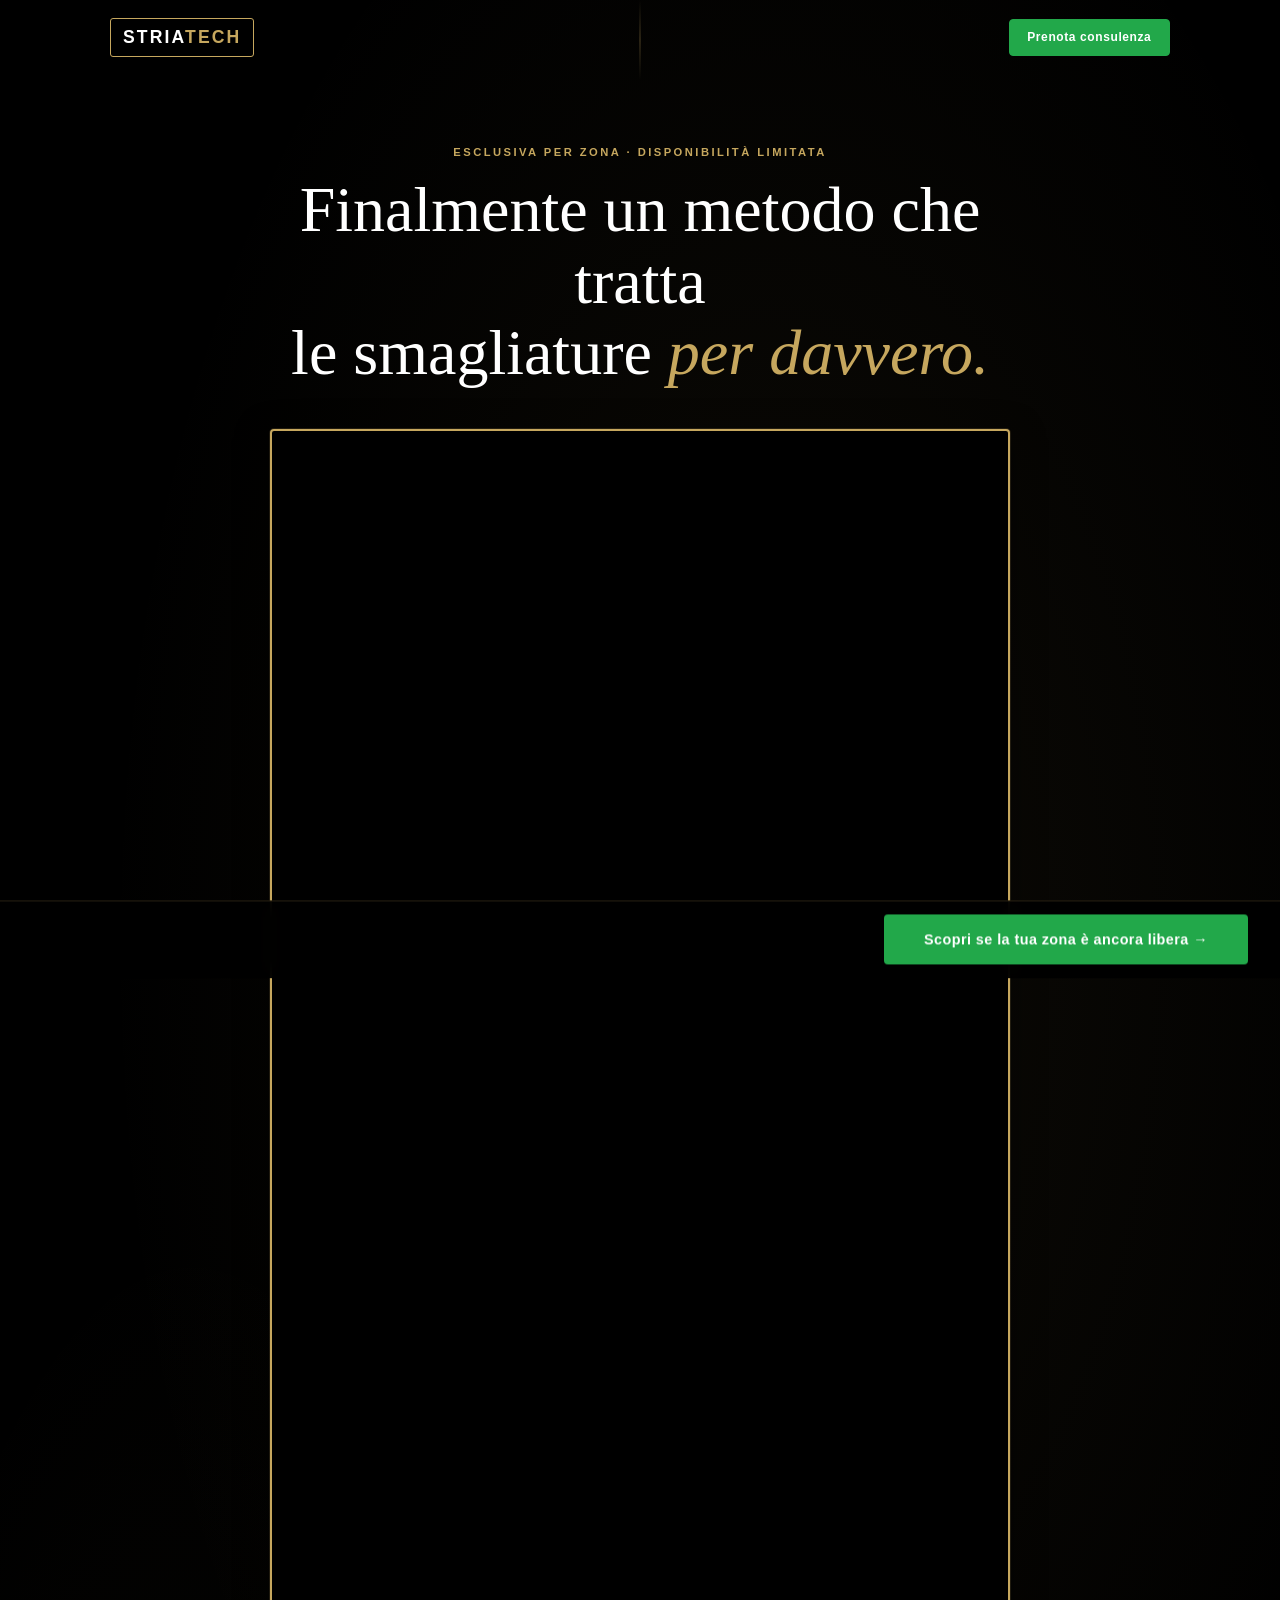
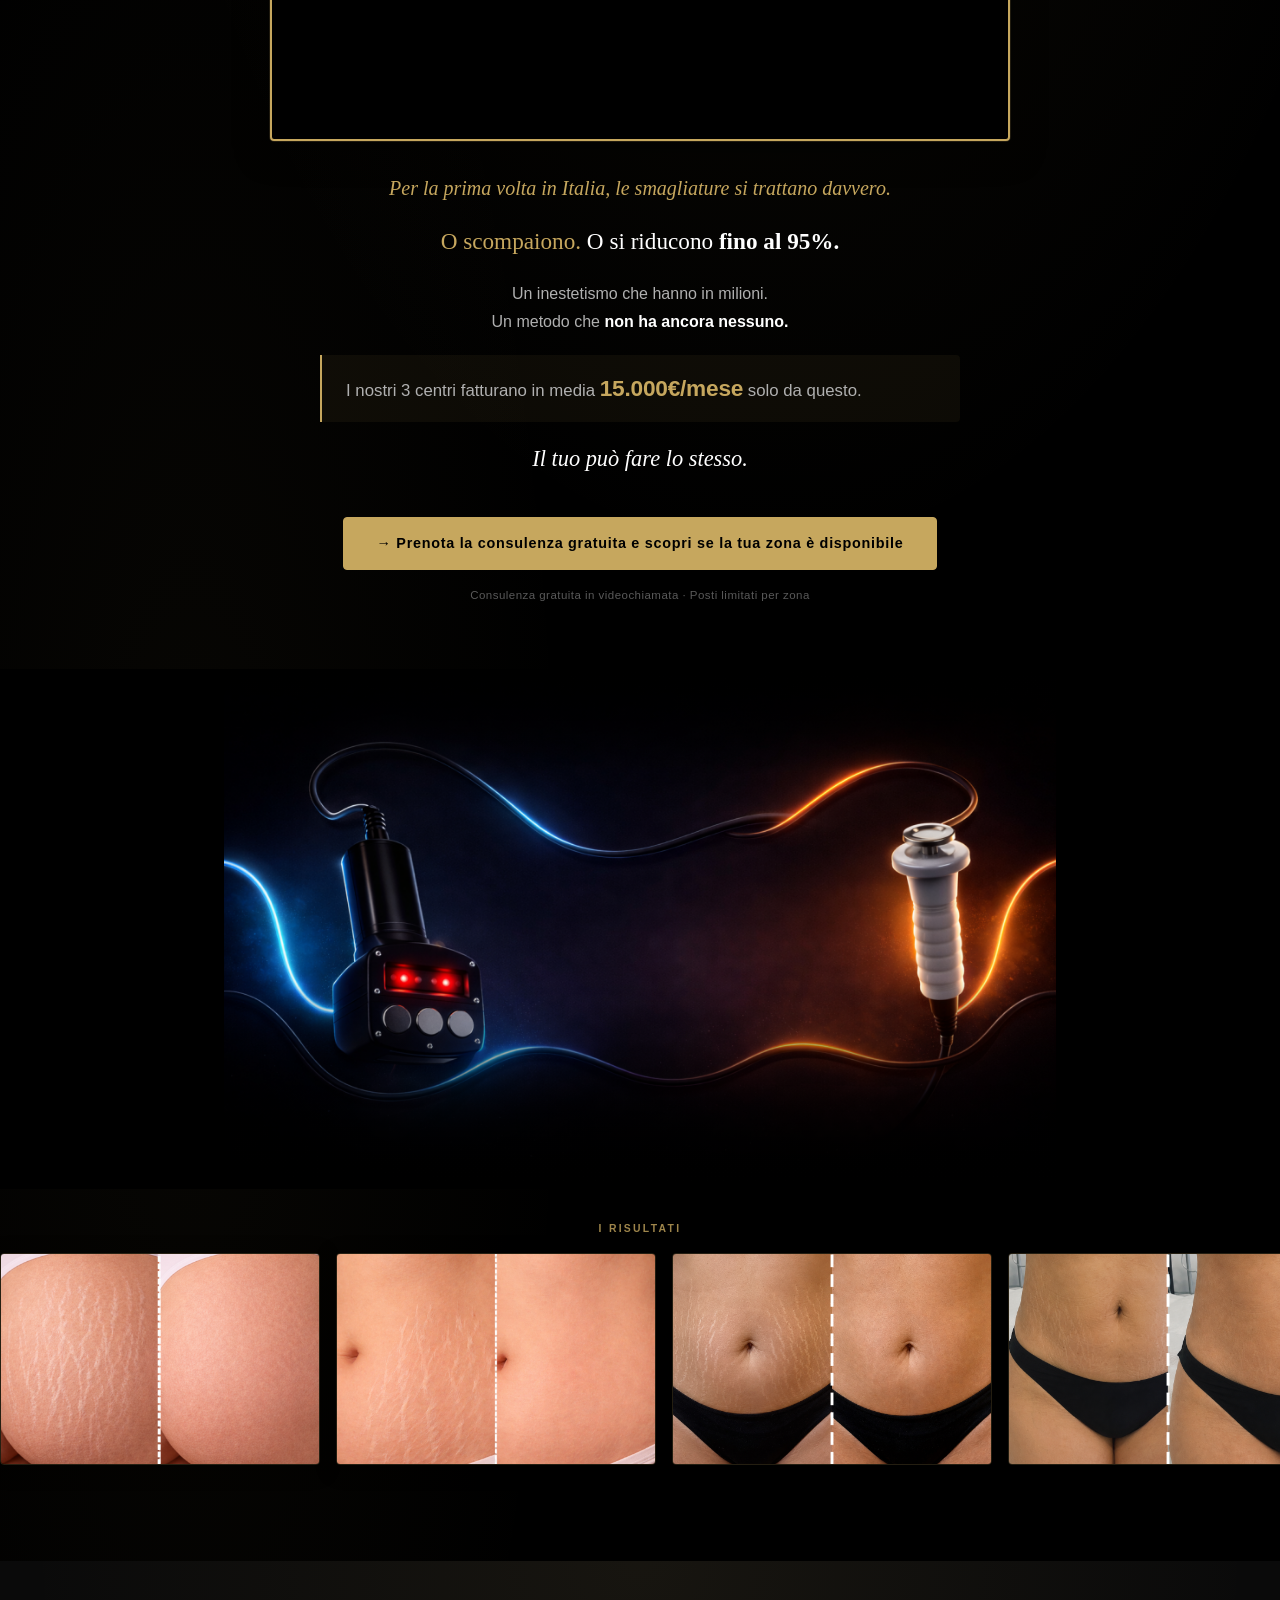
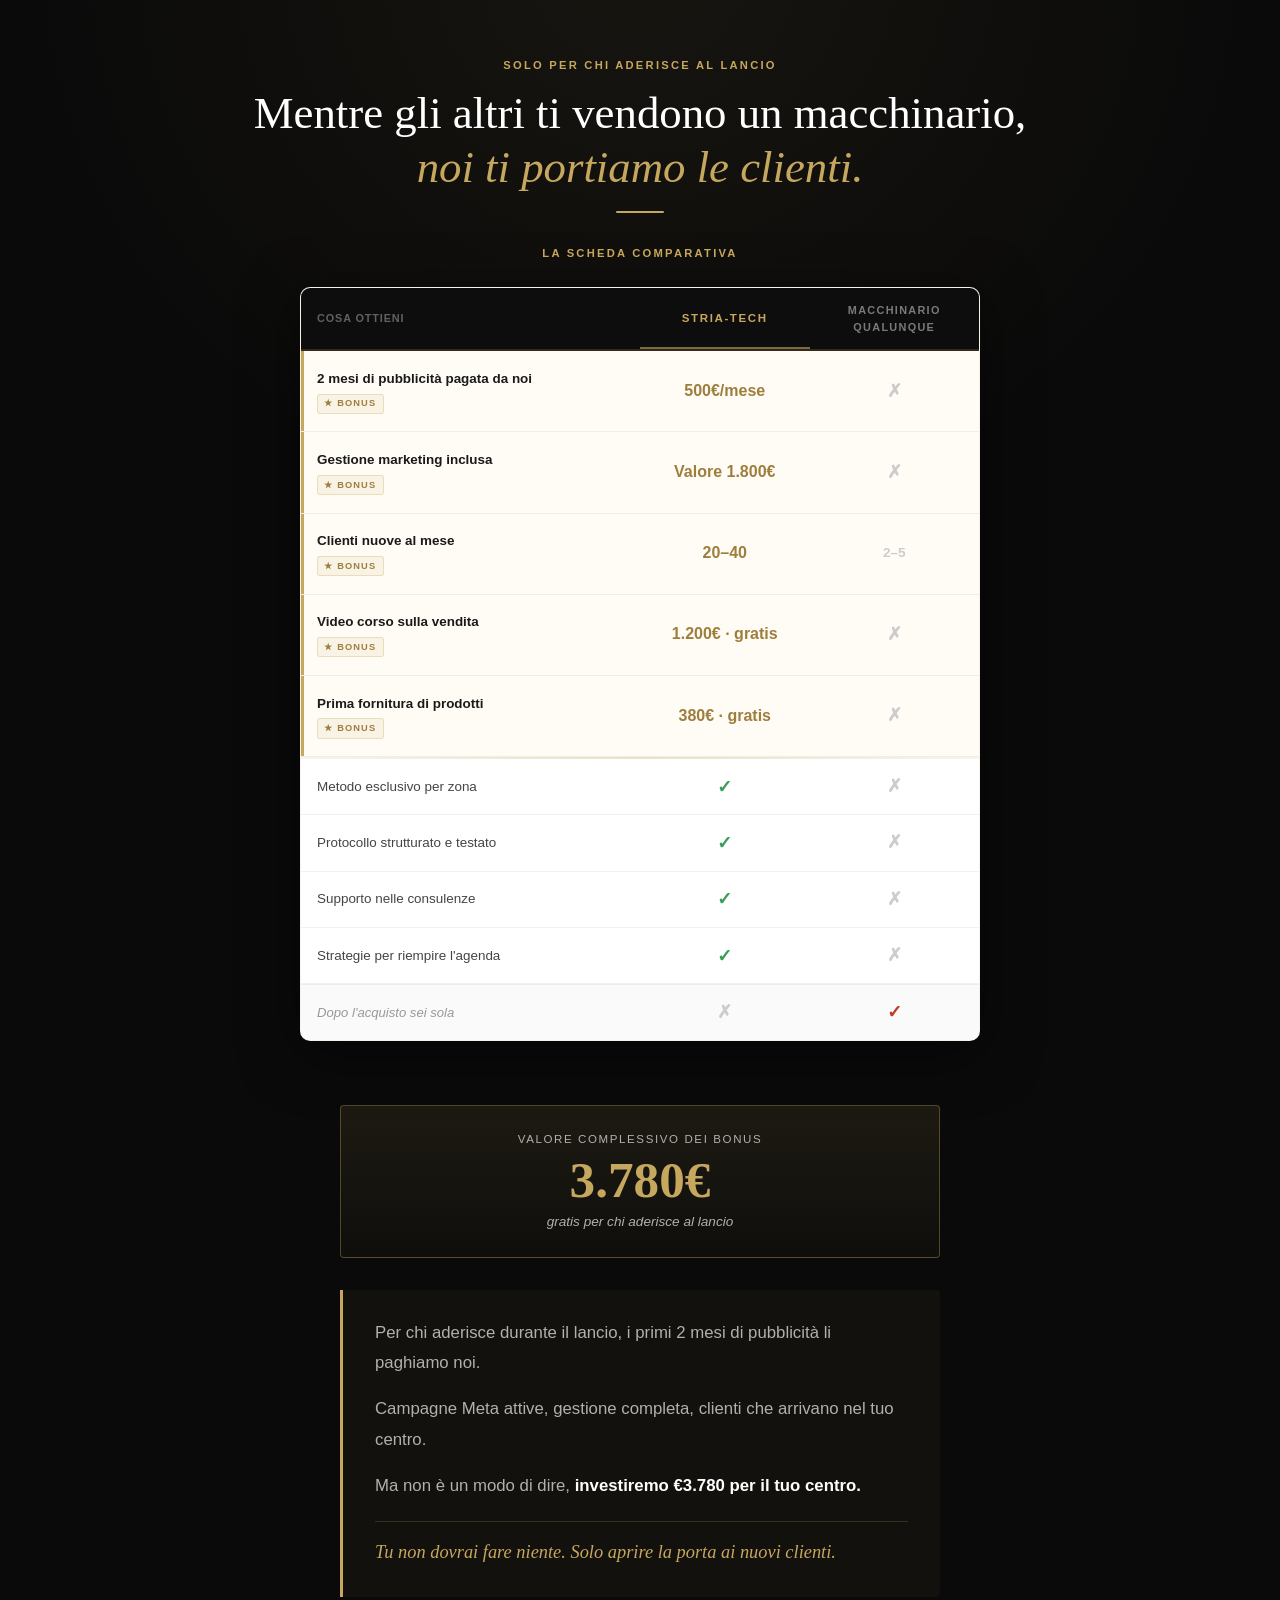
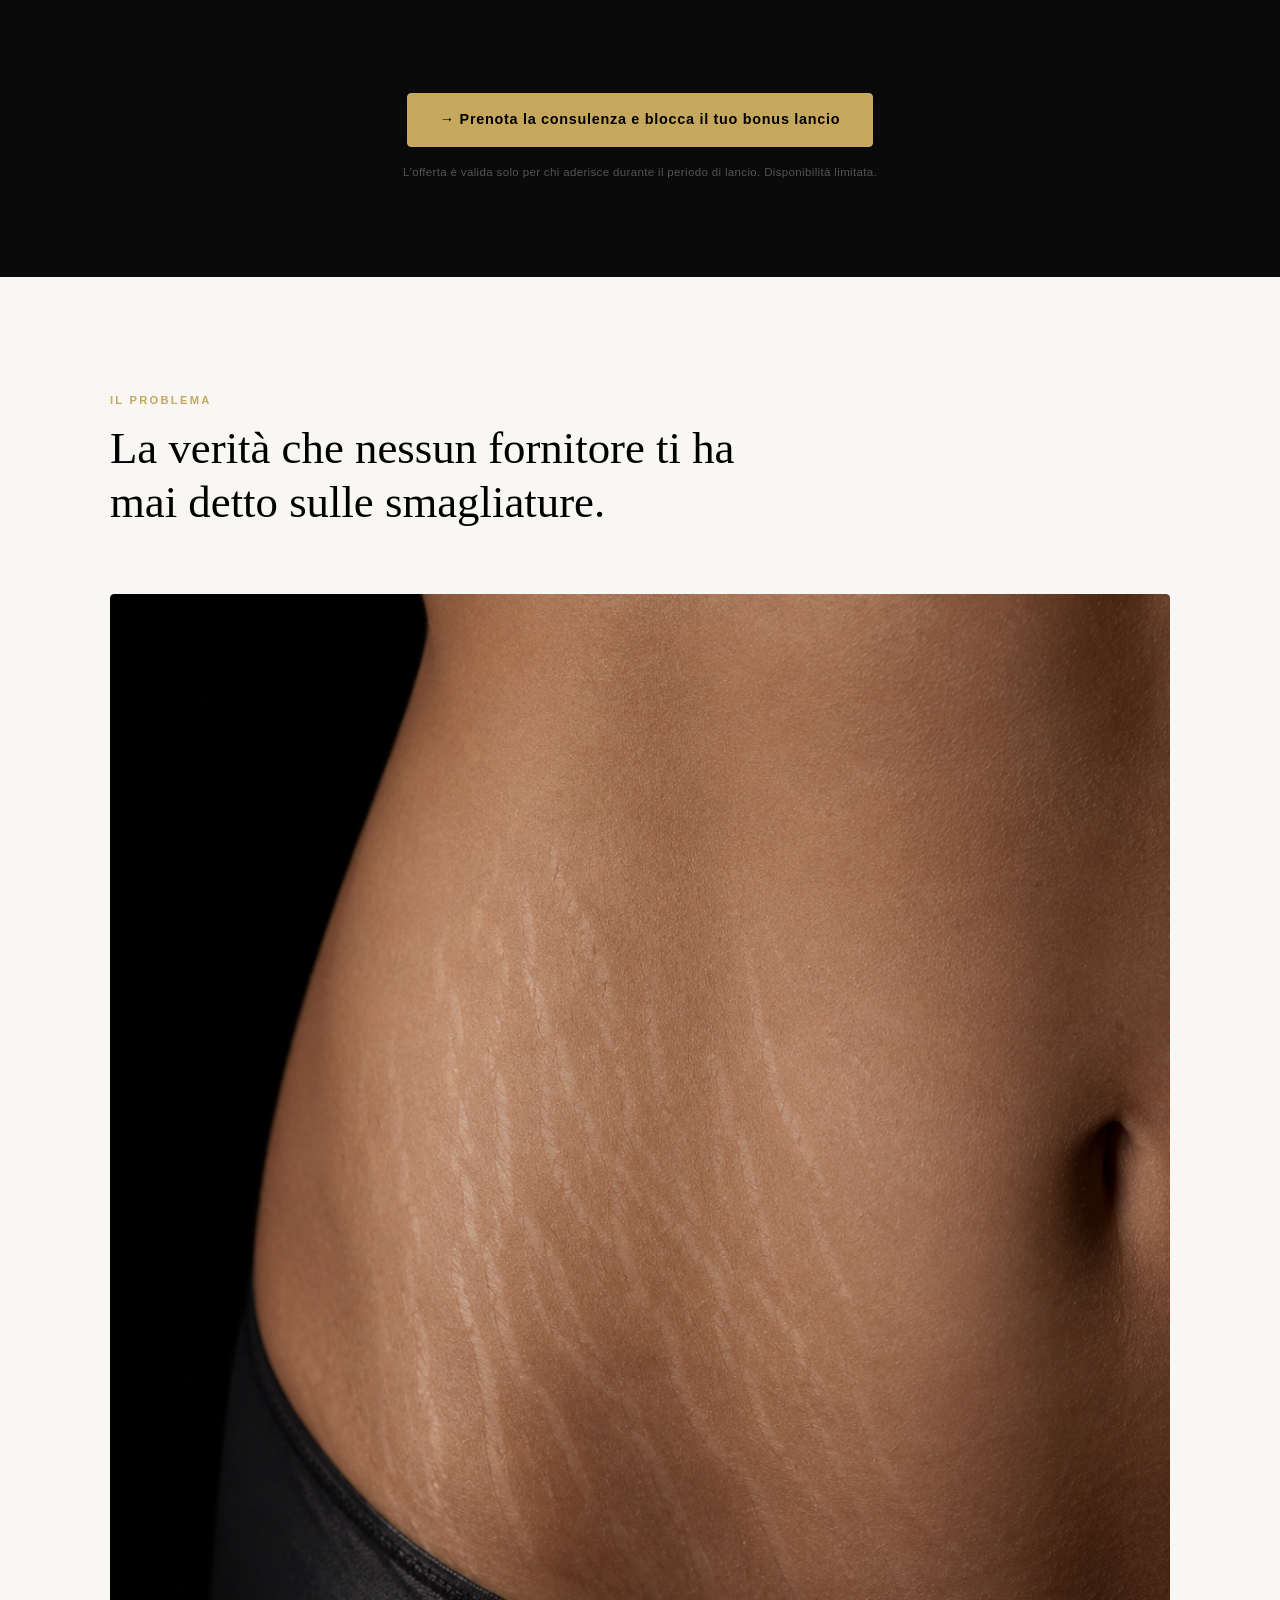
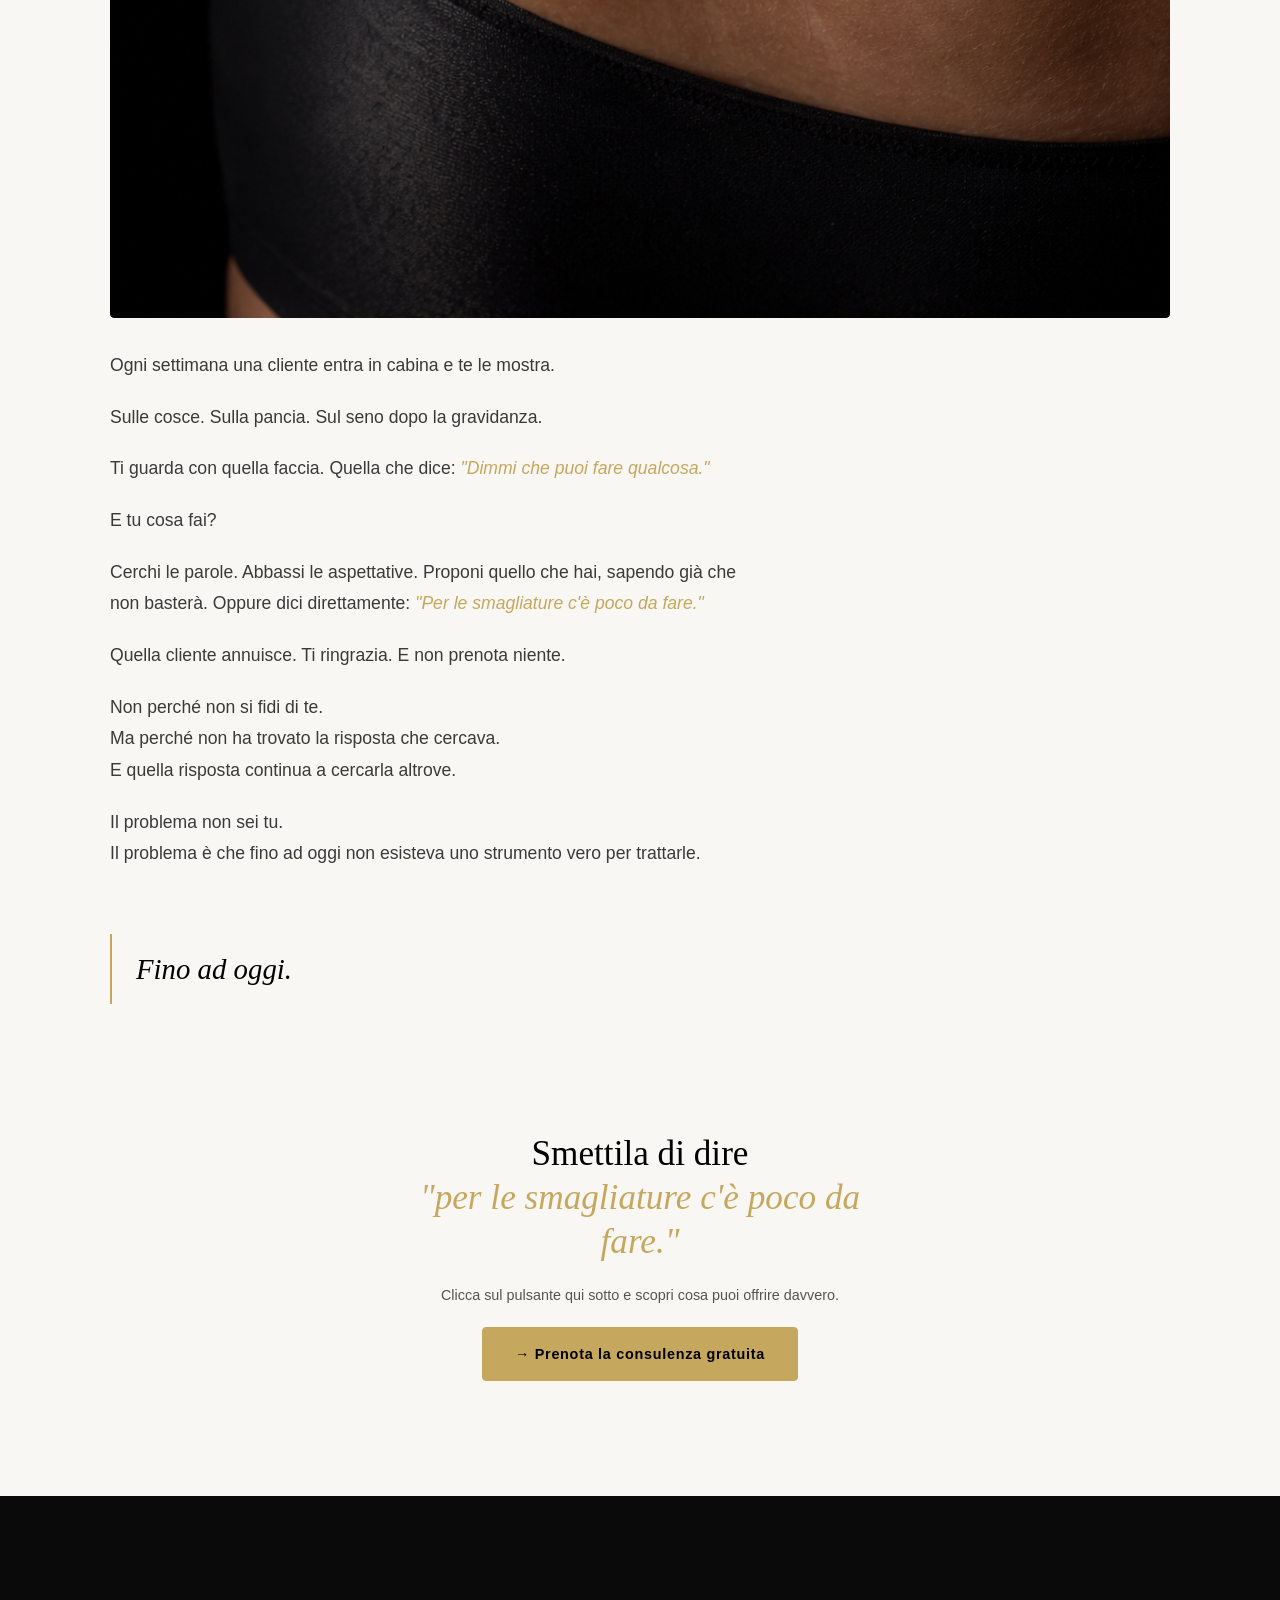
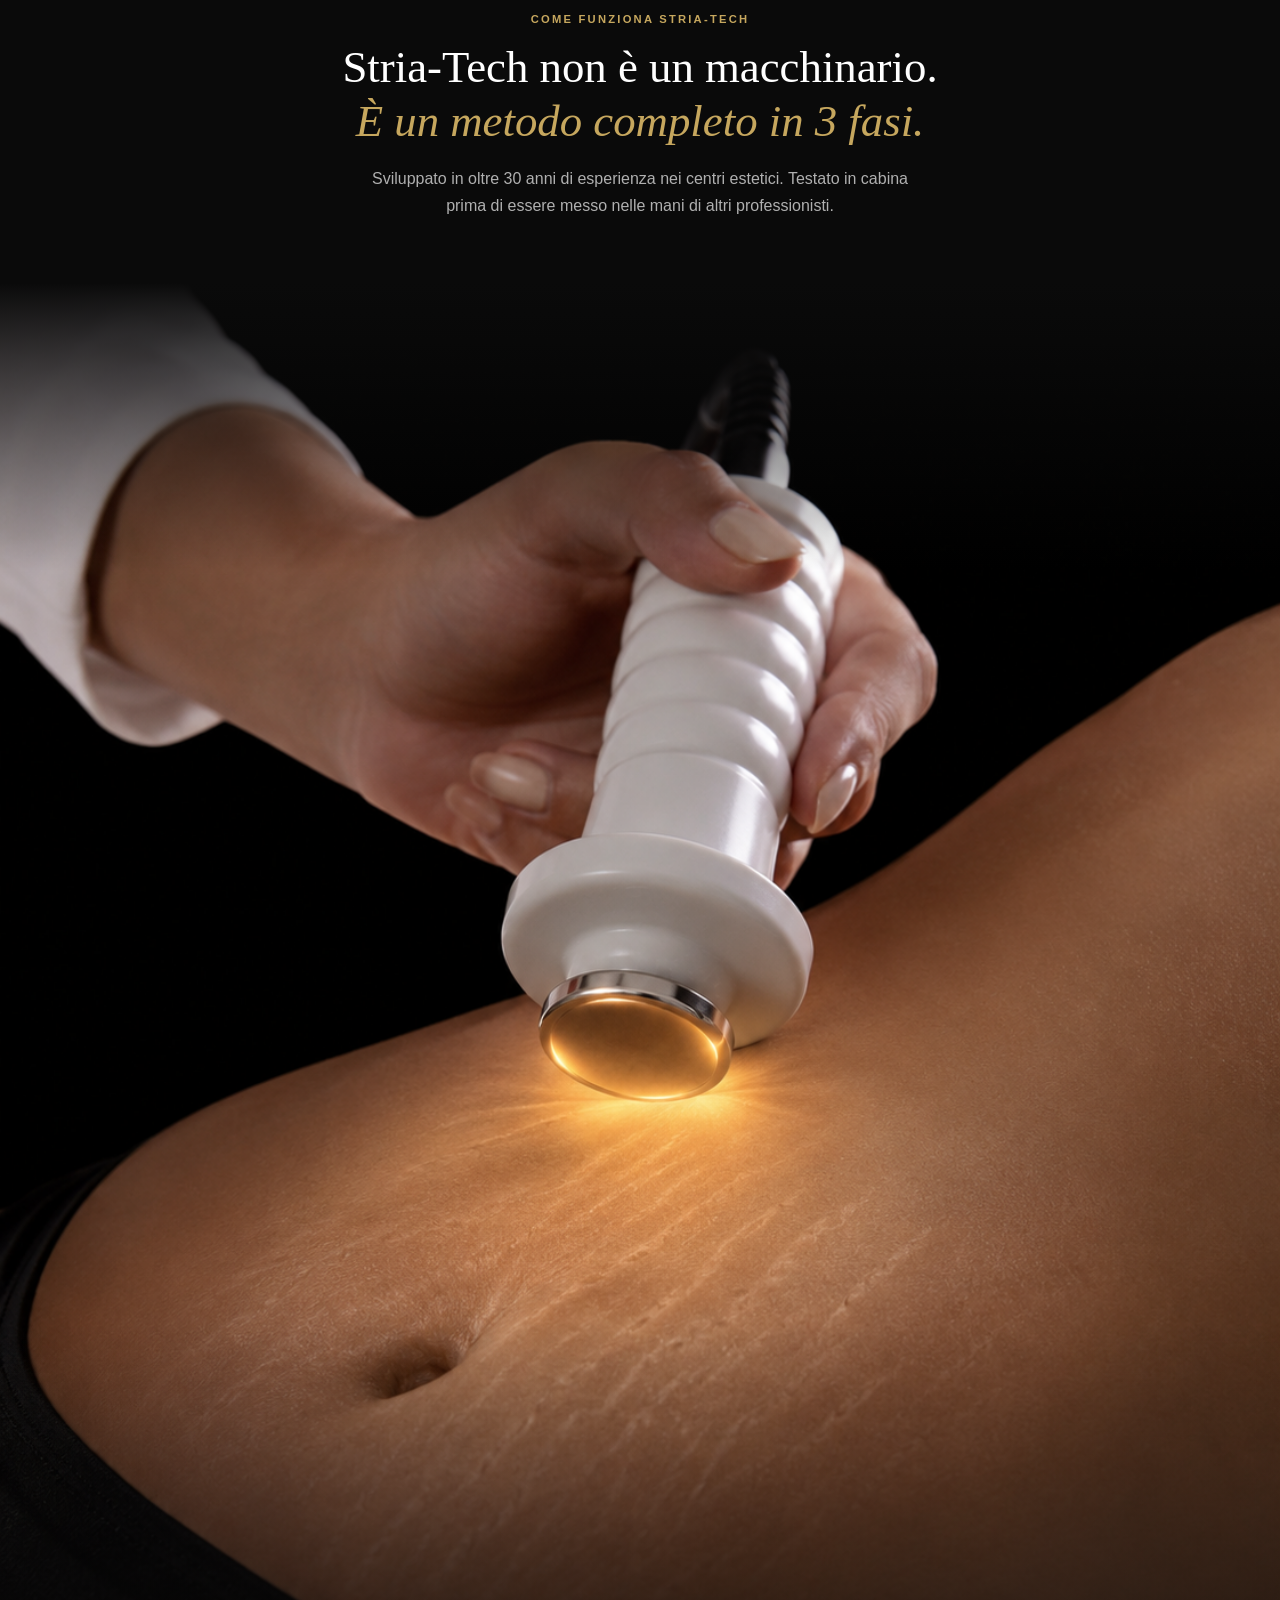
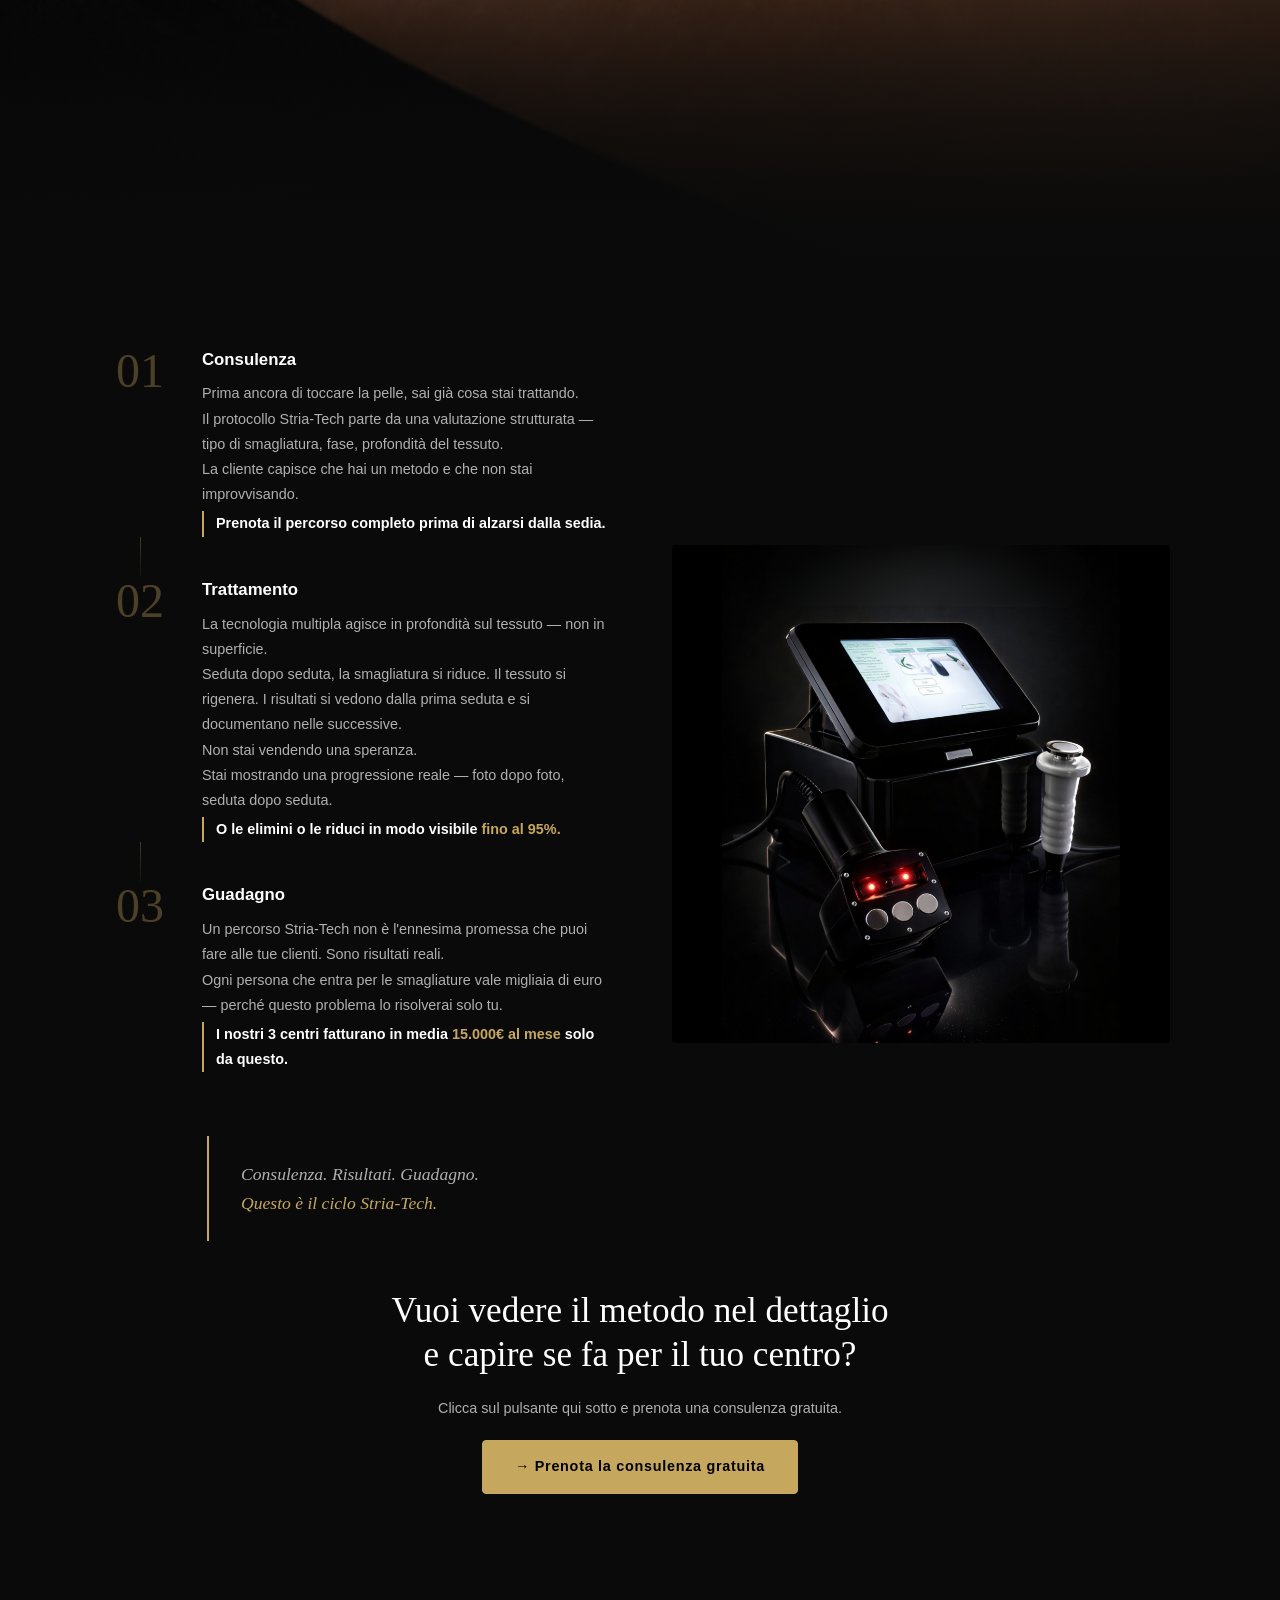
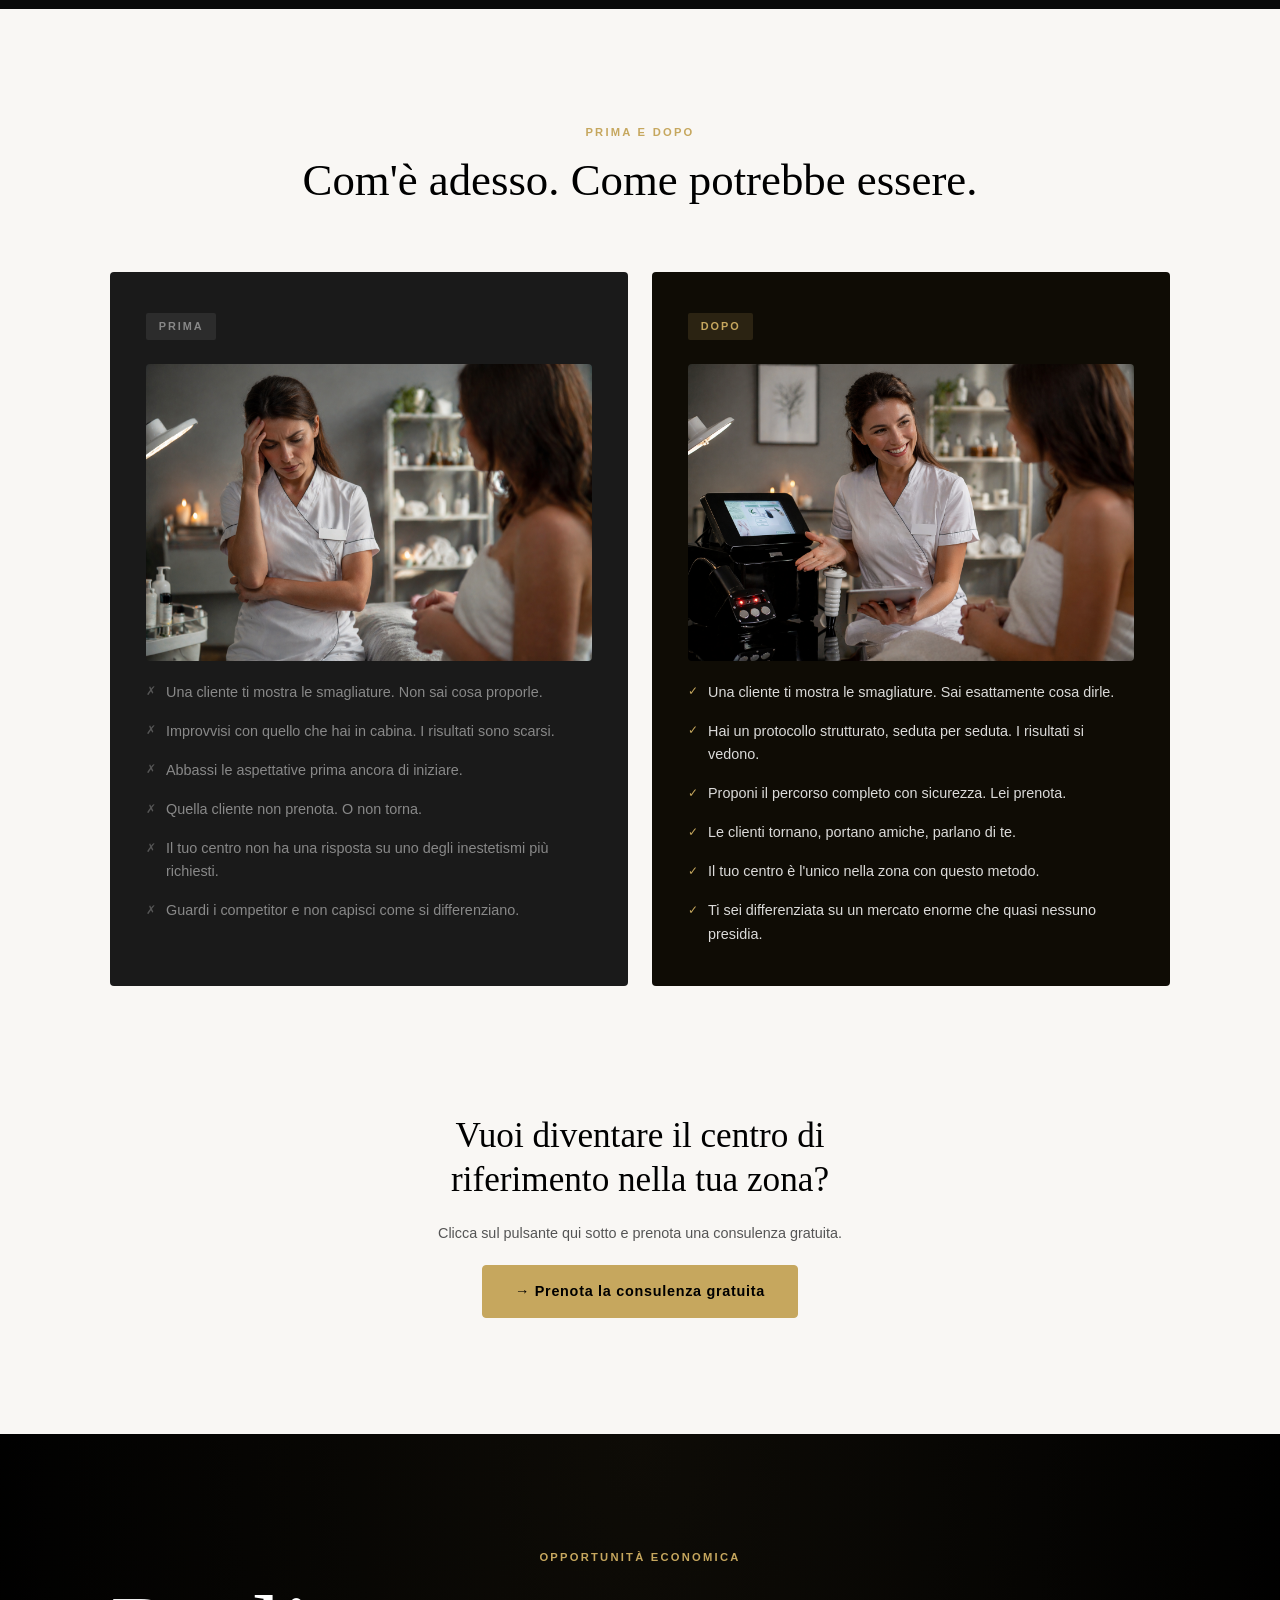
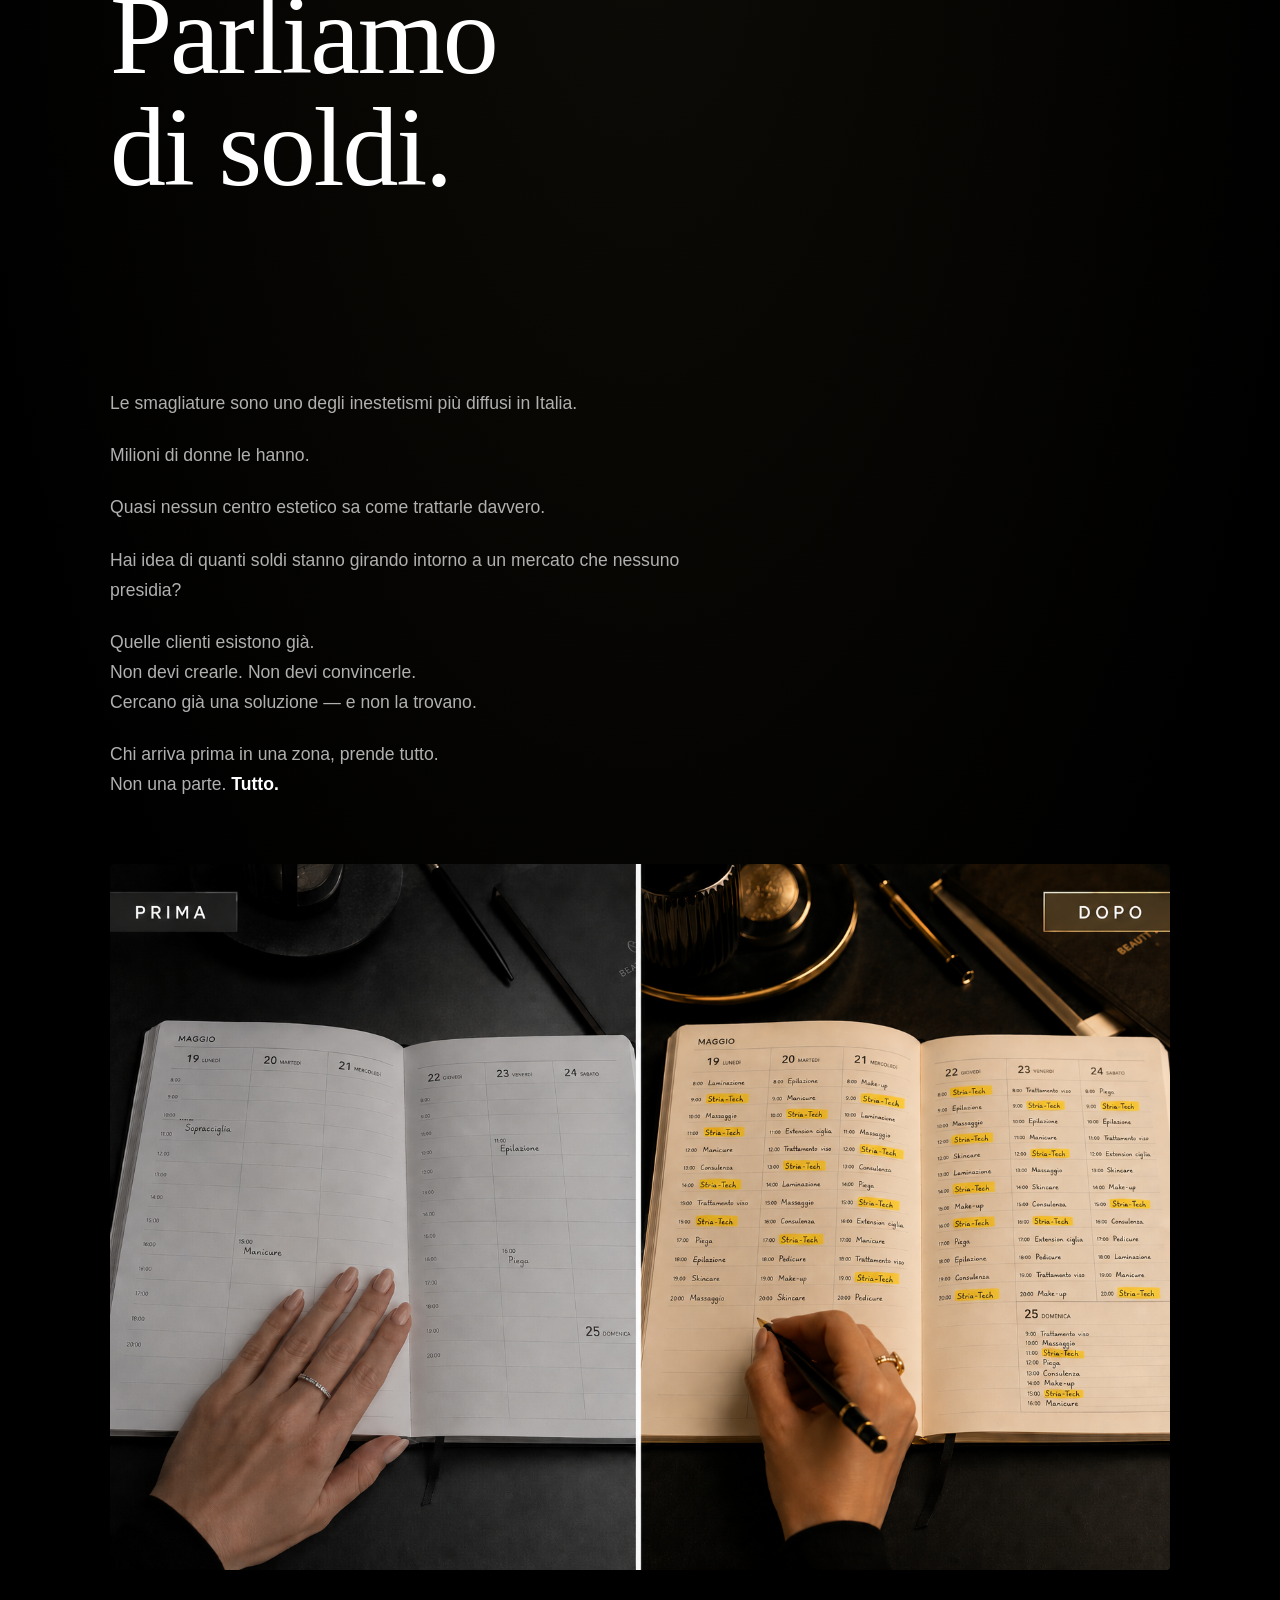
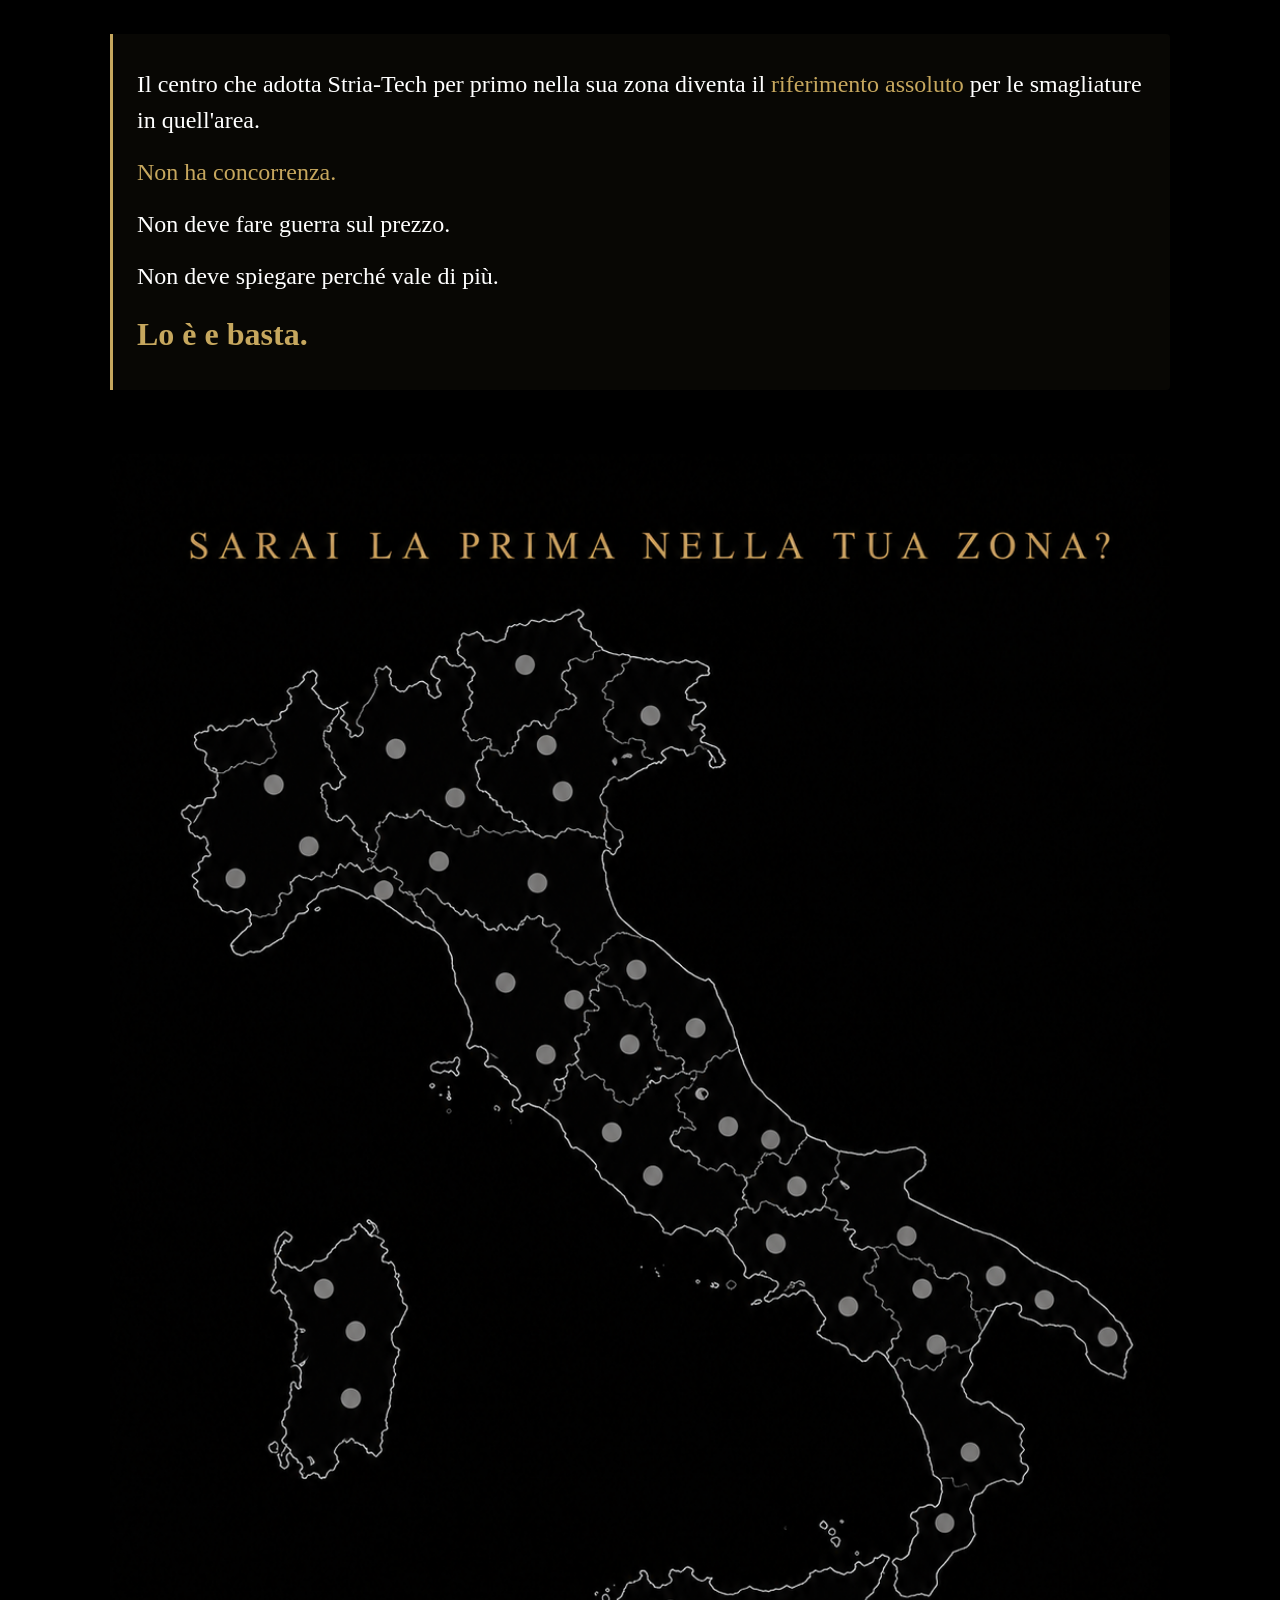
<file: index.html>
<!DOCTYPE html>
<html lang="it">
<head>
  <meta charset="UTF-8">
  <meta name="viewport" content="width=device-width, initial-scale=1.0, viewport-fit=cover">
  <title>Stria-Tech — Il Metodo per Trattare le Smagliature nei Centri Estetici</title>
  <meta name="description" content="Il primo metodo completo per il trattamento delle smagliature sviluppato in Italia. Tecnologia, cosmetici e protocollo integrato per centri estetici. Esclusiva per zona.">
  <link rel="icon" type="image/png" href="./assets/visuals/Logo-EE.png">
  <link rel="apple-touch-icon" href="./assets/visuals/Logo-EE.png">
  <link rel="stylesheet" href="./style.css?v=CACHE_BUST">

  <!-- ============================================================
       META PIXEL — Stria-Tech (doppio pixel)
  ============================================================ -->
  <script>
    !function(f,b,e,v,n,t,s)
    {if(f.fbq)return;n=f.fbq=function(){n.callMethod?
    n.callMethod.apply(n,arguments):n.queue.push(arguments)};
    if(!f._fbq)f._fbq=n;n.push=n;n.loaded=!0;n.version='2.0';
    n.queue=[];t=b.createElement(e);t.async=!0;
    t.src=v;s=b.getElementsByTagName(e)[0];
    s.parentNode.insertBefore(t,s)}(window, document,'script',
    'https://connect.facebook.net/en_US/fbevents.js');

    // Inizializza entrambi i pixel
    fbq('init', '1616858107108813');
    fbq('init', '969502772768497');

    // PageView — inviato a entrambi i pixel
    fbq('track', 'PageView');

    // NB: nessun evento "Lead" viene mai inviato da questa landing.
    // ViewContent parte allo scroll (vedi script in fondo alla pagina).
  </script>
  <noscript>
    <img height="1" width="1" style="display:none"
      src="https://www.facebook.com/tr?id=1616858107108813&ev=PageView&noscript=1"/>
    <img height="1" width="1" style="display:none"
      src="https://www.facebook.com/tr?id=969502772768497&ev=PageView&noscript=1"/>
  </noscript>
  <!-- End Meta Pixel -->
</head>
<body>

  <!-- NAV -->
  <header class="nav">
    <div class="nav__inner container">
      <a href="#" class="nav__logo-wrap">
        <span class="nav__logo">STRIA<span>TECH</span></span>
      </a>
      <a href="#contatto" class="btn btn--green btn--sm" style="background:#22a84a;border-color:#22a84a;color:#fff;">Prenota consulenza</a>
    </div>
  </header>

  <!-- ============================================================
       1. HERO — bg: nero
  ============================================================ -->
  <section class="hero">
    <div class="hero__bg"></div>
    <div class="container hero__content hero__content--center">
      <p class="hero__label">Esclusiva per zona · Disponibilità limitata</p>
      <h1 class="hero__title hero__title--center">
        Finalmente un metodo che tratta<br>
        le smagliature <em>per davvero.</em>
      </h1>

      <div class="hero__video-wrap" id="hero-video">
        <script src="https://fast.wistia.com/player.js" async></script><script src="https://fast.wistia.com/embed/9xhdwy3l45.js" async type="module"></script><style>wistia-player[media-id='9xhdwy3l45']:not(:defined) { background: center / contain no-repeat url('https://fast.wistia.com/embed/medias/9xhdwy3l45/swatch'); display: block; filter: blur(5px); padding-top:177.78%; }</style>
        <wistia-player media-id="9xhdwy3l45" aspect="0.5625"></wistia-player>
      </div>

      <div class="hero__claims">
        <p class="hero__claim hero__claim--lead">Per la prima volta in Italia, le smagliature si trattano davvero.</p>
        <p class="hero__claim hero__claim--stat"><em>O scompaiono.</em> O si riducono <strong>fino al 95%.</strong></p>
        <p class="hero__claim hero__claim--normal">Un inestetismo che hanno in milioni.<br>Un metodo che <strong>non ha ancora nessuno.</strong></p>
        <p class="hero__claim hero__claim--money">I nostri 3 centri fatturano in media <strong class="hero__money">15.000€/mese</strong> solo da questo.</p>
        <p class="hero__claim hero__claim--cta-text">Il tuo può fare lo stesso.</p>
      </div>
      <div class="hero__actions hero__actions--center">
        <a href="#contatto" class="btn btn--gold btn--lg">
          → Prenota la consulenza gratuita e scopri se la tua zona è disponibile
        </a>
      </div>
      <p class="hero__note">Consulenza gratuita in videochiamata · Posti limitati per zona</p>

      <!-- VISUAL MACCHINARIO HERO -->
      <div class="hero__visual" id="hero-visual">
        <div class="hero__machine">
          <img src="./assets/visuals/machine-render.jpg" alt="Dispositivo Stria-Tech" loading="lazy">
        </div>
      </div>

      <!-- PRIMA/DOPO MARQUEE — scorre infinito -->
      <div class="ba-marquee" aria-label="Risultati prima e dopo Stria-Tech">
        <p class="ba-marquee__label">I RISULTATI</p>
        <div class="ba-marquee__track">

          <div class="ba-card">
            <img src="./assets/visuals/before-after.jpg" alt="Prima e dopo — smagliature zona cosce" class="ba-card__img" loading="lazy">
          </div>
          <div class="ba-card">
            <img src="./assets/visuals/ba-slide-2.jpg" alt="Prima e dopo — smagliature zona addome" class="ba-card__img" loading="lazy">
          </div>
          <div class="ba-card">
            <img src="./assets/visuals/1.png" alt="Prima e dopo — risultato" class="ba-card__img" loading="lazy">
          </div>
          <div class="ba-card">
            <img src="./assets/visuals/2.png" alt="Prima e dopo — risultato" class="ba-card__img" loading="lazy">
          </div>
          <div class="ba-card">
            <img src="./assets/visuals/3.png" alt="Prima e dopo — risultato" class="ba-card__img" loading="lazy">
          </div>
          <div class="ba-card">
            <img src="./assets/visuals/4.png" alt="Prima e dopo — risultato" class="ba-card__img" loading="lazy">
          </div>

          <!-- Duplicati per loop seamless -->
          <div class="ba-card" aria-hidden="true">
            <img src="./assets/visuals/before-after.jpg" alt="" class="ba-card__img" loading="lazy">
          </div>
          <div class="ba-card" aria-hidden="true">
            <img src="./assets/visuals/ba-slide-2.jpg" alt="" class="ba-card__img" loading="lazy">
          </div>
          <div class="ba-card" aria-hidden="true">
            <img src="./assets/visuals/1.png" alt="" class="ba-card__img" loading="lazy">
          </div>
          <div class="ba-card" aria-hidden="true">
            <img src="./assets/visuals/2.png" alt="" class="ba-card__img" loading="lazy">
          </div>
          <div class="ba-card" aria-hidden="true">
            <img src="./assets/visuals/3.png" alt="" class="ba-card__img" loading="lazy">
          </div>
          <div class="ba-card" aria-hidden="true">
            <img src="./assets/visuals/4.png" alt="" class="ba-card__img" loading="lazy">
          </div>

        </div>
      </div>

    </div>
    <div class="hero__scroll"><span></span></div>
  </section>

  <!-- ============================================================
     BONUS LANCIO — bg: nero mid
  ============================================================ -->
  <section class="bonus-lancio" id="bonus">
    <div class="container">
      <p class="section-label section-label--center">SOLO PER CHI ADERISCE AL LANCIO</p>
      <h2 class="section-title section-title--center bonus-lancio__headline">
        Mentre gli altri ti vendono un macchinario,<br>
        <em>noi ti portiamo le clienti.</em>
      </h2>
      <div class="bonus-lancio__deco" aria-hidden="true"></div>

      <p class="bonus-lancio__tabella-label">LA SCHEDA COMPARATIVA</p>

      <div class="bonus-table">

        <!-- Intestazioni colonne -->
        <div class="bonus-table__header">
          <div class="bonus-table__cell bonus-table__cell--feature">
            <span class="bth__cosa">Cosa Ottieni</span>
          </div>
          <div class="bonus-table__cell bonus-table__cell--stria">
            <span class="bth__name">STRIA-TECH</span>
          </div>
          <div class="bonus-table__cell bonus-table__cell--altri">Macchinario<br>qualunque</div>
        </div>

        <!-- Righe BONUS evidenziate -->
        <div class="bonus-table__row bonus-table__row--highlight">
          <div class="bonus-table__cell bonus-table__cell--feature">
            2 mesi di pubblicità pagata da noi
            <span class="bonus-badge">★ BONUS</span>
          </div>
          <div class="bonus-table__cell bonus-table__cell--stria"><span class="bonus-val">500€/mese</span></div>
          <div class="bonus-table__cell bonus-table__cell--altri"><span class="ic-no">✗</span></div>
        </div>

        <div class="bonus-table__row bonus-table__row--highlight">
          <div class="bonus-table__cell bonus-table__cell--feature">
            Gestione marketing inclusa
            <span class="bonus-badge">★ BONUS</span>
          </div>
          <div class="bonus-table__cell bonus-table__cell--stria"><span class="bonus-val">Valore 1.800€</span></div>
          <div class="bonus-table__cell bonus-table__cell--altri"><span class="ic-no">✗</span></div>
        </div>

        <div class="bonus-table__row bonus-table__row--highlight">
          <div class="bonus-table__cell bonus-table__cell--feature">
            Clienti nuove al mese
            <span class="bonus-badge">★ BONUS</span>
          </div>
          <div class="bonus-table__cell bonus-table__cell--stria"><span class="bonus-val bonus-val--big">20–40</span></div>
          <div class="bonus-table__cell bonus-table__cell--altri"><span class="ic-dim">2–5</span></div>
        </div>

        <div class="bonus-table__row bonus-table__row--highlight">
          <div class="bonus-table__cell bonus-table__cell--feature">
            Video corso sulla vendita
            <span class="bonus-badge">★ BONUS</span>
          </div>
          <div class="bonus-table__cell bonus-table__cell--stria"><span class="bonus-val">1.200€ · gratis</span></div>
          <div class="bonus-table__cell bonus-table__cell--altri"><span class="ic-no">✗</span></div>
        </div>

        <div class="bonus-table__row bonus-table__row--highlight">
          <div class="bonus-table__cell bonus-table__cell--feature">
            Prima fornitura di prodotti
            <span class="bonus-badge">★ BONUS</span>
          </div>
          <div class="bonus-table__cell bonus-table__cell--stria"><span class="bonus-val">380€ · gratis</span></div>
          <div class="bonus-table__cell bonus-table__cell--altri"><span class="ic-no">✗</span></div>
        </div>

        <!-- Separatore -->
        <div class="bonus-table__divider"></div>

        <!-- Righe standard -->
        <div class="bonus-table__row">
          <div class="bonus-table__cell bonus-table__cell--feature">Metodo esclusivo per zona</div>
          <div class="bonus-table__cell bonus-table__cell--stria"><span class="ic-yes">✓</span></div>
          <div class="bonus-table__cell bonus-table__cell--altri"><span class="ic-no">✗</span></div>
        </div>

        <div class="bonus-table__row">
          <div class="bonus-table__cell bonus-table__cell--feature">Protocollo strutturato e testato</div>
          <div class="bonus-table__cell bonus-table__cell--stria"><span class="ic-yes">✓</span></div>
          <div class="bonus-table__cell bonus-table__cell--altri"><span class="ic-no">✗</span></div>
        </div>

        <div class="bonus-table__row">
          <div class="bonus-table__cell bonus-table__cell--feature">Supporto nelle consulenze</div>
          <div class="bonus-table__cell bonus-table__cell--stria"><span class="ic-yes">✓</span></div>
          <div class="bonus-table__cell bonus-table__cell--altri"><span class="ic-no">✗</span></div>
        </div>

        <div class="bonus-table__row">
          <div class="bonus-table__cell bonus-table__cell--feature">Strategie per riempire l'agenda</div>
          <div class="bonus-table__cell bonus-table__cell--stria"><span class="ic-yes">✓</span></div>
          <div class="bonus-table__cell bonus-table__cell--altri"><span class="ic-no">✗</span></div>
        </div>

        <!-- Riga finale — colpi di scena -->
        <div class="bonus-table__row bonus-table__row--killer">
          <div class="bonus-table__cell bonus-table__cell--feature">Dopo l'acquisto sei sola</div>
          <div class="bonus-table__cell bonus-table__cell--stria"><span class="ic-no">✗</span></div>
          <div class="bonus-table__cell bonus-table__cell--altri"><span class="ic-warn">✓</span></div>
        </div>
      </div>

      <div class="bonus-lancio__totale">
        <span class="bonus-lancio__totale-label">Valore complessivo dei bonus</span>
        <span class="bonus-lancio__totale-num">3.780€</span>
        <span class="bonus-lancio__totale-sub">gratis per chi aderisce al lancio</span>
      </div>

      <div class="bonus-lancio__testo">
        <p>Per chi aderisce durante il lancio, i primi 2 mesi di pubblicità li paghiamo noi.</p>
        <p>Campagne Meta attive, gestione completa, clienti che arrivano nel tuo centro.</p>
        <p>Ma non è un modo di dire, <strong>investiremo €3.780 per il tuo centro.</strong></p>
        <p class="bonus-lancio__testo-finale">Tu non dovrai fare niente. Solo aprire la porta ai nuovi clienti.</p>
      </div>

      <div class="section-cta">
        <a href="#contatto" class="btn btn--gold btn--lg">→ Prenota la consulenza e blocca il tuo bonus lancio</a>
        <p class="bonus-lancio__nota">L'offerta è valida solo per chi aderisce durante il periodo di lancio. Disponibilità limitata.</p>
      </div>
    </div>
  </section>

  <!-- ============================================================
       2. PROBLEMA — bg: bianco
  ============================================================ -->
  <section class="problema-narrativo" id="problema">
    <div class="container">
      <div class="section-header">
        <p class="section-label">Il problema</p>
        <h2 class="section-title">
          La verità che nessun fornitore ti ha mai detto sulle smagliature.
        </h2>
      </div>

      <div class="problema-narrativo__foto-wrap" id="problema-foto">
        <img src="./assets/visuals/foto-ambientale.png" class="problema-narrativo__foto" alt="Operatrice in cabina con cliente — Stria-Tech" loading="lazy">
      </div>

      <div class="narrativo__corpo narrativo__corpo--dark">
        <p>Ogni settimana una cliente entra in cabina e te le mostra.</p>
        <p>Sulle cosce. Sulla pancia. Sul seno dopo la gravidanza.</p>
        <p>Ti guarda con quella faccia. Quella che dice: <em>"Dimmi che puoi fare qualcosa."</em></p>
        <p>E tu cosa fai?</p>
        <p>Cerchi le parole. Abbassi le aspettative. Proponi quello che hai, sapendo già che non basterà.
        Oppure dici direttamente: <em>"Per le smagliature c'è poco da fare."</em></p>
        <p>Quella cliente annuisce. Ti ringrazia. E non prenota niente.</p>
        <p>Non perché non si fidi di te.<br>
        Ma perché non ha trovato la risposta che cercava.<br>
        E quella risposta continua a cercarla altrove.</p>
        <p>Il problema non sei tu.<br>
        Il problema è che fino ad oggi non esisteva uno strumento vero per trattarle.</p>
      </div>
      <div class="narrativo__transizione narrativo__transizione--dark">
        <span>Fino ad oggi.</span>
      </div>

      <div class="section-cta section-cta--big section-cta--light">
        <p class="section-cta__headline">Smettila di dire<br><em>"per le smagliature c'è poco da fare."</em></p>
        <p class="section-cta__sub">Clicca sul pulsante qui sotto e scopri cosa puoi offrire davvero.</p>
        <a href="#contatto" class="btn btn--gold btn--lg">→ Prenota la consulenza gratuita</a>
      </div>
    </div>
  </section>

  <!-- ============================================================
       3. COME FUNZIONA — bg: nero
  ============================================================ -->
  <section class="metodo" id="metodo">
    <div class="container">
      <div class="section-header section-header--light section-header--center">
        <p class="section-label section-label--center">Come funziona Stria-Tech</p>
        <h2 class="section-title section-title--light section-title--center">
          Stria-Tech non è un macchinario.<br>
          <em>È un metodo completo in 3 fasi.</em>
        </h2>
        <p class="section-sub section-sub--center">
          Sviluppato in oltre 30 anni di esperienza nei centri estetici.
          Testato in cabina prima di essere messo nelle mani di altri professionisti.
        </p>
      </div>

      <div class="metodo__header-wrap">
        <img src="./assets/visuals/trattamento-striatech.png" alt="Trattamento Stria-Tech — seduta in corso" loading="lazy" class="metodo__header-img">
      </div>

      <div class="metodo__layout">
        <div class="metodo__steps">
          <div class="metodo__step">
            <div class="step__num">01</div>
            <div class="step__content">
              <h3>Consulenza</h3>
              <p>Prima ancora di toccare la pelle, sai già cosa stai trattando.</p>
              <p>Il protocollo Stria-Tech parte da una valutazione strutturata — tipo di smagliatura, fase, profondità del tessuto.</p>
              <p>La cliente capisce che hai un metodo e che non stai improvvisando.</p>
              <p class="step__highlight">Prenota il percorso completo prima di alzarsi dalla sedia.</p>
            </div>
          </div>
          <div class="metodo__connector"></div>
          <div class="metodo__step">
            <div class="step__num">02</div>
            <div class="step__content">
              <h3>Trattamento</h3>
              <p>La tecnologia multipla agisce in profondità sul tessuto — non in superficie.</p>
              <p>Seduta dopo seduta, la smagliatura si riduce. Il tessuto si rigenera. I risultati si vedono dalla prima seduta e si documentano nelle successive.</p>
              <p>Non stai vendendo una speranza.<br>Stai mostrando una progressione reale — foto dopo foto, seduta dopo seduta.</p>
              <p class="step__highlight">O le elimini o le riduci in modo visibile <strong>fino al 95%.</strong></p>
            </div>
          </div>
          <div class="metodo__connector"></div>
          <div class="metodo__step">
            <div class="step__num">03</div>
            <div class="step__content">
              <h3>Guadagno</h3>
              <p>Un percorso Stria-Tech non è l'ennesima promessa che puoi fare alle tue clienti. Sono risultati reali.</p>
              <p>Ogni persona che entra per le smagliature vale migliaia di euro — perché questo problema lo risolverai solo tu.</p>
              <p class="step__highlight">I nostri 3 centri fatturano in media <strong>15.000€ al mese</strong> solo da questo.</p>
            </div>
          </div>
          <div class="metodo__chiusura">
            Consulenza. Risultati. Guadagno.<br>
            <em>Questo è il ciclo Stria-Tech.</em>
          </div>
        </div>

        <!-- VISUAL MACCHINARIO METODO — Per cambiare: sostituisci machine-metodo.jpg -->
        <div class="metodo__visual" id="metodo-visual">
          <img src="./assets/visuals/machine-metodo.jpg" alt="Dispositivo Stria-Tech — tecnologia multipla" loading="lazy" class="metodo__machine-img">
        </div>
      </div>

      <div class="section-cta section-cta--dark section-cta--big">
        <p class="section-cta__headline">Vuoi vedere il metodo nel dettaglio e capire se fa per il tuo centro?</p>
        <p class="section-cta__sub">Clicca sul pulsante qui sotto e prenota una consulenza gratuita.</p>
        <a href="#contatto" class="btn btn--gold btn--lg">→ Prenota la consulenza gratuita</a>
      </div>
    </div>
  </section>

  <!-- ============================================================
       4. PRIMA / DOPO — bg: bianco
  ============================================================ -->
  <section class="prima-dopo" id="prima-dopo">
    <div class="container">
      <div class="section-header section-header--center">
        <p class="section-label section-label--center">Prima e dopo</p>
        <h2 class="section-title section-title--center">Com'è adesso. Come potrebbe essere.</h2>
      </div>

      <div class="prima-dopo__grid">
        <div class="prima-dopo__col prima-dopo__col--prima">
          <div class="col-header">
            <span class="col-tag col-tag--prima">Prima</span>
          </div>
          <img src="./assets/visuals/foto-prima.jpg" class="col-photo" alt="Prima del metodo Stria-Tech">
          <ul class="col-list">
            <li>Una cliente ti mostra le smagliature. Non sai cosa proporle.</li>
            <li>Improvvisi con quello che hai in cabina. I risultati sono scarsi.</li>
            <li>Abbassi le aspettative prima ancora di iniziare.</li>
            <li>Quella cliente non prenota. O non torna.</li>
            <li>Il tuo centro non ha una risposta su uno degli inestetismi più richiesti.</li>
            <li>Guardi i competitor e non capisci come si differenziano.</li>
          </ul>
        </div>
        <div class="prima-dopo__col prima-dopo__col--dopo">
          <div class="col-header">
            <span class="col-tag col-tag--dopo">Dopo</span>
          </div>
          <img src="./assets/visuals/foto-dopo.jpg" class="col-photo" alt="Dopo il metodo Stria-Tech">
          <ul class="col-list">
            <li>Una cliente ti mostra le smagliature. Sai esattamente cosa dirle.</li>
            <li>Hai un protocollo strutturato, seduta per seduta. I risultati si vedono.</li>
            <li>Proponi il percorso completo con sicurezza. Lei prenota.</li>
            <li>Le clienti tornano, portano amiche, parlano di te.</li>
            <li>Il tuo centro è l'unico nella zona con questo metodo.</li>
            <li>Ti sei differenziata su un mercato enorme che quasi nessuno presidia.</li>
          </ul>
        </div>
      </div>

      <div class="section-cta section-cta--big section-cta--light">
        <p class="section-cta__headline">Vuoi diventare il centro di riferimento nella tua zona?</p>
        <p class="section-cta__sub">Clicca sul pulsante qui sotto e prenota una consulenza gratuita.</p>
        <a href="#contatto" class="btn btn--gold btn--lg">→ Prenota la consulenza gratuita</a>
      </div>
    </div>
  </section>

  <!-- ============================================================
       5. OPPORTUNITÀ ECONOMICA — bg: nero
  ============================================================ -->
  <section class="economia" id="economia">
    <div class="container">

      <p class="section-label section-label--center">Opportunità economica</p>
      <h2 class="economia__titolo">Parliamo<br>di soldi.</h2>

      <!-- Animazione money -->
      <div class="money-anim" aria-hidden="true">
        <span>€</span><span>€</span><span>€</span>
        <span>€</span><span>€</span><span>€</span>
        <span>€</span><span>€</span><span>€</span>
      </div>

      <div class="economia__corpo">
        <p>Le smagliature sono uno degli inestetismi più diffusi in Italia.</p>
        <p>Milioni di donne le hanno.</p>
        <p>Quasi nessun centro estetico sa come trattarle davvero.</p>
        <p>Hai idea di quanti soldi stanno girando intorno a un mercato che nessuno presidia?</p>
        <p>Quelle clienti esistono già.<br>
        Non devi crearle. Non devi convincerle.<br>
        Cercano già una soluzione — e non la trovano.</p>
        <p>Chi arriva prima in una zona, prende tutto.<br>
        Non una parte. <strong>Tutto.</strong></p>
      </div>

      <img src="./assets/visuals/economia-1.png" class="economia__visual-img" alt="Opportunità di mercato Stria-Tech" loading="lazy">

      <div class="economia__blocco-oro">
        <p>Il centro che adotta Stria-Tech per primo nella sua zona diventa il <em class="eco-gold">riferimento assoluto</em> per le smagliature in quell'area.</p>
        <p><em class="eco-gold">Non ha concorrenza.</em></p>
        <p>Non deve fare guerra sul prezzo.</p>
        <p>Non deve spiegare perché vale di più.</p>
        <p class="economia__blocco-oro-finale"><em class="eco-gold">Lo è e basta.</em></p>
      </div>

      <img src="./assets/visuals/economia-2.png" class="economia__visual-img" alt="Centro estetico Stria-Tech" loading="lazy">

      <!-- Contatore -->
      <div class="economia__counter">
        <p class="economia__counter-label">Fatturato medio aggiuntivo<br>per un centro Stria-Tech</p>
        <div class="economia__counter-num" data-target="15000">0 €</div>
        <p class="economia__counter-sub">al mese</p>
        <p class="economia__counter-disclaimer">*dati rilevati sui nostri 3 centri di proprietà</p>
      </div>

      <div class="economia__chiusura">
        <p>C'è un momento in cui cavalcare un'onda conviene davvero.</p>
        <p>È quando gli altri non l'hanno ancora vista.</p>
        <p class="economia__chiusura-em">Quel momento è adesso.</p>
        <p>Tra sei mesi potresti essere il centro di riferimento per le smagliature nella tua zona.<br>
        Oppure potresti guardare la tua competitor che lo è diventata.</p>
        <p>La differenza la fa una sola cosa:<br>
        <strong>chi prenota la consulenza oggi.</strong></p>
      </div>

      <div class="section-cta section-cta--economia">
        <p class="section-cta__lead">→ Scopri se la tua zona è ancora libera</p>
        <a href="#contatto" class="btn btn--gold btn--lg">Prenota la consulenza gratuita</a>
        <p class="section-cta__note-zona">Le zone vengono assegnate in ordine di prenotazione.<br>Una volta assegnata, non è più disponibile.</p>
      </div>

    </div>
  </section>

  <!-- ============================================================
       6. COSA OFFRIAMO — bg: bianco
  ============================================================ -->
  <section class="supporto" id="supporto">
    <div class="container">
      <div class="supporto__inner">
        <div class="supporto__left">
          <div class="section-header">
            <p class="section-label">Il supporto completo</p>
            <h2 class="section-title">
              Non ti vendiamo un metodo<br>e spariamo nel nulla.
            </h2>
          </div>
          <img src="./assets/visuals/foto-staff.png" alt="Team Stria-Tech in formazione" loading="lazy" class="supporto__foto">
          <div class="supporto__testo">
            <p>Lo sappiamo bene cosa succede di solito.</p>
            <p>Compri il macchinario. Ti fanno una formazione. Ti mandano il manuale. E poi sei sola.</p>
            <p>Con Stria-Tech funziona diversamente.<br>
            Perché noi gestiamo centri estetici da oltre 30 anni.<br>
            Sappiamo cosa succede in cabina, in reception, durante la consulenza.<br>
            Sappiamo perché una cliente non compra il percorso completo — e come aiutarti a cambiarlo.</p>
            <p class="supporto__testo-lead">Ecco cosa hai quando scegli Stria-Tech:</p>
          </div>
        </div>

        <div class="supporto__lista">
          <div class="supporto__item">
            <span class="supporto__icon">✦</span>
            <div>
              <h3>Il metodo completo</h3>
              <p>Tecnologia, cosmetici, protocollo. Tutto integrato, tutto testato.</p>
            </div>
          </div>
          <div class="supporto__item">
            <span class="supporto__icon">✦</span>
            <div>
              <h3>Formazione vera</h3>
              <p>Non un video online. Ti insegniamo a usare il metodo, a fare la consulenza, a presentare il percorso alle clienti.</p>
            </div>
          </div>
          <div class="supporto__item">
            <span class="supporto__icon">✦</span>
            <div>
              <h3>Supporto nelle consulenze</h3>
              <p>Se non sai come proporre Stria-Tech in cabina, te lo mostriamo. Perché il trattamento perfetto venduto male non porta risultati.</p>
            </div>
          </div>
          <div class="supporto__item">
            <span class="supporto__icon">✦</span>
            <div>
              <h3>Strategie per riempire l'agenda</h3>
              <p>Ti aiutiamo ad attirare clienti nuove interessate al trattamento. Non aspetti che arrivino da sole.</p>
            </div>
          </div>
          <div class="supporto__item">
            <span class="supporto__icon">✦</span>
            <div>
              <h3>Supporto continuativo</h3>
              <p>Non sparisci nel nulla dopo l'acquisto. Siamo lì.</p>
            </div>
          </div>
        </div>
      </div>

      <div class="section-cta section-cta--big section-cta--light">
        <p class="section-cta__headline">Pronta ad avere finalmente il supporto che meritavi?</p>
        <p class="section-cta__sub">Clicca sul pulsante qui sotto e prenota una consulenza gratuita.</p>
        <a href="#contatto" class="btn btn--gold btn--lg">→ Prenota la consulenza gratuita</a>
      </div>
    </div>
  </section>

  <!-- ============================================================
       7. CHI SIAMO — bg: nero
  ============================================================ -->
  <section class="chi-siamo" id="chi-siamo">
    <div class="container">
      <div class="chi-siamo__intro">
        <p class="section-label">Perché dovresti ascoltarci</p>
        <h2 class="section-title section-title--light">Chi siamo</h2>
      </div>

      <div class="team-grid">
        <div class="team-card">
          <div class="team-card__photo">
            <img src="./assets/team/team-4.jpg" alt="Nicola Amura" loading="lazy" onerror="this.parentElement.classList.add('team-card__photo--missing')">
          </div>
          <div class="team-card__info">
            <strong>Nicola Amura</strong>
            <span>Esperto di Tecnologie Estetiche</span>
          </div>
        </div>
        <div class="team-card">
          <div class="team-card__photo">
            <img src="./assets/team/team-2.jpg" alt="Lorella Tartaglia" loading="lazy" onerror="this.parentElement.classList.add('team-card__photo--missing')">
          </div>
          <div class="team-card__info">
            <strong>Lorella Tartaglia</strong>
            <span>Titolare di 3 istituti</span>
          </div>
        </div>
        <div class="team-card">
          <div class="team-card__photo">
            <img src="./assets/team/team-3.jpg" alt="Mario Perciavalle" loading="lazy" onerror="this.parentElement.classList.add('team-card__photo--missing')">
          </div>
          <div class="team-card__info">
            <strong>Mario Perciavalle</strong>
            <span>Esperto di Vendita</span>
          </div>
        </div>
        <div class="team-card">
          <div class="team-card__photo">
            <img src="./assets/team/team-1.jpg" alt="Andrea Cetti" loading="lazy" onerror="this.parentElement.classList.add('team-card__photo--missing')">
          </div>
          <div class="team-card__info">
            <strong>Andrea Cetti</strong>
            <span>Esperto di Marketing in Estetica</span>
          </div>
        </div>
      </div>

      <div class="chi-siamo__corpo">
        <p>Siamo professionisti dell'estetica che gestiscono centri propri da oltre 30 anni.</p>
        <p>Ogni protocollo che proponiamo è stato testato prima nei nostri centri. Se non funzionava lì, non lo abbiamo messo sul mercato.</p>
        <p>Stria-Tech nasce così. Dall'unione della nostra esperienza diretta in cabina, dell'ingegneria applicata alle tecnologie estetiche e di una consulenza costruita sul campo — non su carta.</p>
        <p>Sappiamo cosa vuol dire avere un'agenda instabile.<br>
        Sappiamo cosa vuol dire avere un macchinario che non lavora.<br>
        Sappiamo cosa vuol dire sentirti sola nella gestione del centro.</p>
        <p><strong>Per questo abbiamo costruito qualcosa di diverso.</strong></p>
      </div>

      <div class="chi-siamo__numeri">
        <div class="numero-card">
          <span class="numero-card__num">+30</span>
          <span class="numero-card__label">anni di esperienza nel settore estetico</span>
        </div>
        <div class="numero-card">
          <span class="numero-card__num">3</span>
          <span class="numero-card__label">centri di proprietà — ogni protocollo testato prima qui</span>
        </div>
        <div class="numero-card">
          <span class="numero-card__num">1</span>
          <span class="numero-card__label">metodo esclusivo per zona, disponibile in tutta Italia</span>
        </div>
      </div>

      <div class="section-cta section-cta--big">
        <p class="section-cta__headline">Vuoi capire se Stria-Tech è giusto per il tuo centro?</p>
        <p class="section-cta__sub">Clicca sul pulsante qui sotto e prenota una consulenza gratuita.</p>
        <a href="#contatto" class="btn btn--gold btn--lg">→ Prenota la consulenza gratuita</a>
      </div>
    </div>
  </section>

  <!-- ============================================================
       8. FORM / CTA FINALE — bg: nero
  ============================================================ -->
  <section class="cta-finale" id="contatto">
    <div class="container">
      <div class="cta-finale__inner">
        <p class="section-label section-label--center">Inizia adesso</p>
        <h2 class="cta-finale__title">
          Scopri se la tua zona<br>è ancora disponibile.
        </h2>
        <p class="cta-finale__sub">
          Prenota la tua consulenza gratuita in videochiamata.<br>
          Analizziamo il tuo centro, ti spieghiamo il metodo nel dettaglio
          e capiamo insieme se Stria-Tech è la scelta giusta per te.
        </p>
        <p class="cta-finale__nota-pre">Nessun impegno. Nessuna pressione. Solo una conversazione tra professionisti.</p>

        <div class="cta-booking">
          <iframe id="booking-iframe" src="https://frontend-cyan-ten-nzxyz0wh44.vercel.app/" style="width:100%;min-height:1300px;border:none;overflow:hidden;transition:height 0.3s ease;" scrolling="no" allowtransparency="true"></iframe>
        </div>
        <!-- Propaga il parametro ?referral= al calendario -->
        <script>
          (function() {
            var referral = new URLSearchParams(window.location.search).get('referral');
            if (!referral) return;
            var iframe = document.getElementById('booking-iframe');
            if (iframe) {
              var src = iframe.src || iframe.getAttribute('src');
              iframe.src = src + (src.includes('?') ? '&' : '?') + 'referral=' + encodeURIComponent(referral);
            }
          })();
        </script>
      </div>
    </div>
  </section>

  <!-- STICKY CTA -->
  <div class="sticky-cta" id="sticky-cta">
    <a href="#contatto" class="sticky-cta__btn">Scopri se la tua zona è ancora libera →</a>
  </div>

  <!-- FOOTER -->
  <footer class="footer">
    <div class="container footer__inner">
      <a href="#" class="nav__logo">STRIA<span>TECH</span></a>
      <p class="footer__copy">
        © 2026 Tutti i diritti sono riservati<br>
        <a href="#">Privacy Policy</a> · <a href="#">Cookie Policy</a>
      </p>
    </div>
  </footer>

  <script>
    // ── Scroll fade-in ────────────────────────────────────────
    const observer = new IntersectionObserver(
      (entries) => entries.forEach(e => {
        if (e.isIntersecting) { e.target.classList.add('visible'); observer.unobserve(e.target); }
      }),
      { threshold: 0.1 }
    );
    document.querySelectorAll(
      '.prima-dopo__col, .metodo__step, .supporto__item, .numero-card, ' +
      '.narrativo__corpo--dark p, .section-cta, .img-ph, ' +
      '.economia__corpo p, .economia__blocco-oro, .economia__chiusura p'
    ).forEach(el => observer.observe(el));

    // ── Contatore fatturato ───────────────────────────────────
    const counter = document.querySelector('.economia__counter-num');
    if (counter) {
      let started = false;
      const target = parseInt(counter.dataset.target, 10);
      new IntersectionObserver(([e]) => {
        if (e.isIntersecting && !started) {
          started = true;
          let cur = 0;
          const inc = target / (1800 / 16);
          const fmt = n => Math.round(n).toLocaleString('it-IT') + ' €';
          const t = setInterval(() => {
            cur = Math.min(cur + inc, target);
            counter.textContent = fmt(cur);
            if (cur >= target) clearInterval(t);
          }, 16);
        }
      }, { threshold: 0.5 }).observe(counter);
    }

    // ── Sticky nav ────────────────────────────────────────────
    window.addEventListener('scroll', () => {
      document.querySelector('.nav').classList.toggle('nav--scrolled', window.scrollY > 40);
    });

    // ── Sticky CTA (mostra dopo 300px di scroll) ──────────────
    const stickyCta = document.getElementById('sticky-cta');
    const formSection = document.getElementById('contatto');
    if (stickyCta && formSection) {
      window.addEventListener('scroll', () => {
        const formTop = formSection.getBoundingClientRect().top;
        if (window.scrollY > 300 && formTop > 0) {
          stickyCta.classList.add('sticky-cta--visible');
        } else {
          stickyCta.classList.remove('sticky-cta--visible');
        }
      });
    }

    // ── Iframe booking auto-resize ────────────────────────────
    (function() {
      const iframe = document.getElementById('booking-iframe');
      if (!iframe) return;
      window.addEventListener('message', function(e) {
        if (!e.data) return;
        var h = 0;
        if (typeof e.data === 'number') h = e.data;
        else if (typeof e.data === 'object') h = e.data.height || e.data.frameHeight || e.data.scrollHeight || 0;
        else if (typeof e.data === 'string') {
          try { var d = JSON.parse(e.data); h = d.height || d.frameHeight || d.scrollHeight || 0; } catch(_) {}
        }
        if (h > 100) iframe.style.height = (h + 40) + 'px';
      });
    })();

    // ── Scroll to form — offset per nav sticky ────────────────
    document.querySelectorAll('a[href="#contatto"]').forEach(a => {
      a.addEventListener('click', e => {
        e.preventDefault();
        const target = document.getElementById('contatto');
        if (!target) return;
        const navH = document.querySelector('.nav')?.offsetHeight || 0;
        const y = target.getBoundingClientRect().top + window.scrollY - navH;
        window.scrollTo({ top: y, behavior: 'smooth' });
      });
    });

    // ── Meta Pixel — ViewContent allo scroll ──────────────────
    // ViewContent parte una sola volta, quando l'utente inizia a
    // scorrere la pagina. Nessun Lead viene mai inviato.
    (function() {
      let vcSent = false;
      function fireViewContent() {
        if (vcSent) return;
        vcSent = true;
        if (typeof fbq === 'function') fbq('track', 'ViewContent');
        window.removeEventListener('scroll', fireViewContent);
      }
      window.addEventListener('scroll', fireViewContent, { passive: true });
    })();

    // ── Meta Pixel — evento "PushButton" al click dei pulsanti ─
    // Ogni click su un pulsante (.btn, .sticky-cta__btn o link al
    // form) invia l'evento custom "PushButton" a entrambi i pixel.
    // NON viene mai inviato alcun evento "Lead".
    document.querySelectorAll(
      '.btn, .sticky-cta__btn, a[href="#contatto"]'
    ).forEach(el => {
      el.addEventListener('click', () => {
        if (typeof fbq === 'function') {
          fbq('trackCustom', 'PushButton', {
            button_text: (el.textContent || '').trim().slice(0, 100),
            source: 'landing-stria-tech'
          });
        }
      });
    });

  </script>

</body>
</html>
</file>
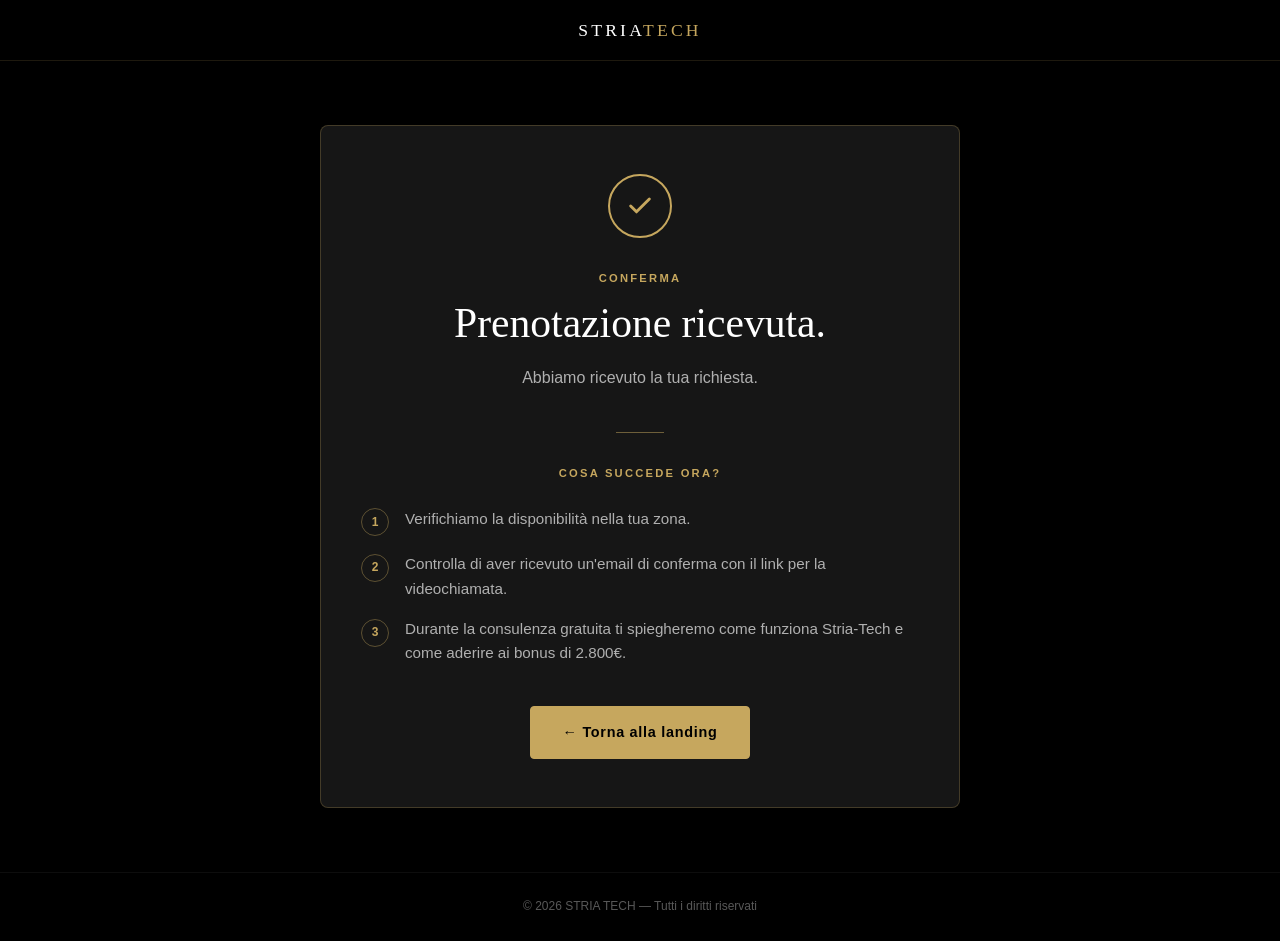
<file: conferma-prenotazione/index.html>
<!DOCTYPE html>
<html lang="it">
<head>
  <meta charset="UTF-8">
  <meta name="viewport" content="width=device-width, initial-scale=1.0">
  <title>Prenotazione ricevuta — STRIA TECH</title>
  <meta name="robots" content="noindex, nofollow">
  <style>
    /* ============================================================
       STRIA-TECH — Thank You Page
       Palette: nero, bianco, oro #C6A75E — Dark Luxury
    ============================================================ */
    :root {
      --black:      #000000;
      --black-soft: #0a0a0a;
      --black-mid:  #111111;
      --black-card: #161616;
      --white:      #ffffff;
      --white-muted:#b0b0b0;
      --gold:       #C6A75E;
      --gold-light: #d9be82;
      --gold-dark:  #9e7e3c;
      --font-serif: Georgia, 'Times New Roman', serif;
      --font-sans:  -apple-system, BlinkMacSystemFont, 'Segoe UI', Helvetica, Arial, sans-serif;
      --radius:     4px;
      --transition: 0.3s ease;
    }

    *, *::before, *::after { box-sizing: border-box; margin: 0; padding: 0; }

    html { scroll-behavior: smooth; -webkit-text-size-adjust: 100%; }

    body {
      background: var(--black);
      color: var(--white);
      font-family: var(--font-sans);
      font-size: 16px;
      line-height: 1.6;
      overflow-x: hidden;
      min-height: 100vh;
      display: flex;
      flex-direction: column;
    }

    a { color: inherit; text-decoration: none; }

    /* NAV */
    .nav {
      position: sticky;
      top: 0;
      z-index: 100;
      background: rgba(0,0,0,0.92);
      backdrop-filter: blur(12px);
      border-bottom: 1px solid rgba(198,167,94,0.15);
    }

    .nav__inner {
      display: flex;
      align-items: center;
      justify-content: center;
      padding: 1rem 1.25rem;
    }

    .nav__logo {
      font-family: var(--font-serif);
      font-size: 1.1rem;
      font-weight: 400;
      letter-spacing: 0.18em;
      text-transform: uppercase;
      color: var(--white);
    }

    .nav__logo span { color: var(--gold); }

    /* MAIN */
    .page {
      flex: 1;
      display: flex;
      align-items: center;
      justify-content: center;
      padding: 4rem 1.25rem;
    }

    .card {
      background: var(--black-card);
      border: 1px solid rgba(198,167,94,0.25);
      border-radius: 8px;
      max-width: 640px;
      width: 100%;
      padding: 3rem 2.5rem;
      text-align: center;
    }

    /* Checkmark */
    .check {
      width: 64px;
      height: 64px;
      border-radius: 50%;
      border: 2px solid var(--gold);
      display: flex;
      align-items: center;
      justify-content: center;
      margin: 0 auto 2rem;
    }

    .check__icon {
      width: 28px;
      height: 28px;
      stroke: var(--gold);
      fill: none;
      stroke-width: 2.5;
      stroke-linecap: round;
      stroke-linejoin: round;
    }

    /* Label */
    .label {
      font-size: 0.7rem;
      font-weight: 600;
      letter-spacing: 0.2em;
      text-transform: uppercase;
      color: var(--gold);
      margin-bottom: 0.75rem;
    }

    /* Headline */
    .headline {
      font-family: var(--font-serif);
      font-size: clamp(1.8rem, 5vw, 2.6rem);
      font-weight: 400;
      line-height: 1.15;
      color: var(--white);
      margin-bottom: 1rem;
    }

    /* Sub */
    .sub {
      color: var(--white-muted);
      font-size: 1rem;
      line-height: 1.75;
      max-width: 480px;
      margin: 0 auto 2.5rem;
    }

    /* Divider */
    .divider {
      width: 48px;
      height: 1px;
      background: var(--gold);
      margin: 2rem auto;
      opacity: 0.5;
    }

    /* Steps */
    .steps-title {
      font-size: 0.7rem;
      font-weight: 600;
      letter-spacing: 0.2em;
      text-transform: uppercase;
      color: var(--gold);
      margin-bottom: 1.5rem;
    }

    .steps {
      list-style: none;
      text-align: left;
      display: flex;
      flex-direction: column;
      gap: 1rem;
      margin-bottom: 2.5rem;
    }

    .step {
      display: flex;
      align-items: flex-start;
      gap: 1rem;
    }

    .step__num {
      flex-shrink: 0;
      width: 28px;
      height: 28px;
      border-radius: 50%;
      border: 1px solid rgba(198,167,94,0.4);
      display: flex;
      align-items: center;
      justify-content: center;
      font-size: 0.75rem;
      font-weight: 600;
      color: var(--gold);
      margin-top: 0.1rem;
    }

    .step__text {
      color: var(--white-muted);
      font-size: 0.95rem;
      line-height: 1.6;
    }

    /* CTA */
    .btn {
      display: inline-block;
      font-family: var(--font-sans);
      font-weight: 600;
      font-size: 0.9rem;
      letter-spacing: 0.05em;
      cursor: pointer;
      border-radius: var(--radius);
      transition: background var(--transition), border-color var(--transition), transform 0.15s ease;
      padding: 0.9rem 2rem;
      border: 1.5px solid var(--gold);
      background: var(--gold);
      color: var(--black);
    }

    .btn:hover {
      background: var(--gold-light);
      border-color: var(--gold-light);
    }

    .btn:active { transform: scale(0.97); }

    /* Footer */
    .footer {
      text-align: center;
      padding: 1.5rem 1.25rem;
      border-top: 1px solid rgba(255,255,255,0.05);
      font-size: 0.75rem;
      color: rgba(176,176,176,0.5);
    }

    /* Mobile */
    @media (max-width: 520px) {
      .card {
        padding: 2rem 1.25rem;
      }
    }
  </style>
</head>
<body>

  <!-- NAV -->
  <nav class="nav">
    <div class="nav__inner">
      <span class="nav__logo">STRIA<span>TECH</span></span>
    </div>
  </nav>

  <!-- MAIN -->
  <main class="page">
    <div class="card">

      <!-- Icona check -->
      <div class="check">
        <svg class="check__icon" viewBox="0 0 24 24" aria-hidden="true">
          <polyline points="20 6 9 17 4 12"></polyline>
        </svg>
      </div>

      <p class="label">Conferma</p>
      <h1 class="headline">Prenotazione ricevuta.</h1>
      <p class="sub">
        Abbiamo ricevuto la tua richiesta.
      </p>

      <div class="divider"></div>

      <p class="steps-title">Cosa succede ora?</p>
      <ol class="steps">
        <li class="step">
          <span class="step__num">1</span>
          <span class="step__text">Verifichiamo la disponibilità nella tua zona.</span>
        </li>
        <li class="step">
          <span class="step__num">2</span>
          <span class="step__text">Controlla di aver ricevuto un'email di conferma con il link per la videochiamata.</span>
        </li>
        <li class="step">
          <span class="step__num">3</span>
          <span class="step__text">Durante la consulenza gratuita ti spiegheremo come funziona Stria-Tech e come aderire ai bonus di 2.800€.</span>
        </li>
      </ol>

      <a href="https://web.eccellenzeestetiche.it/stria-tech/" class="btn">
        ← Torna alla landing
      </a>

    </div>
  </main>

  <!-- FOOTER -->
  <footer class="footer">
    &copy; 2026 STRIA TECH — Tutti i diritti riservati
  </footer>

</body>
</html>
</file>
<file: style.css>
/* ============================================================
   STRIA-TECH — Landing Page CSS
   Mobile first · Palette: nero, bianco, oro #C6A75E
   ============================================================ */

/* --- Custom Properties --- */
:root {
  --black:      #000000;
  --black-soft: #0a0a0a;
  --black-mid:  #111111;
  --black-card: #161616;
  --white:      #ffffff;
  --white-muted:#b0b0b0;
  --gold:       #C6A75E;
  --gold-light: #d9be82;
  --gold-dark:  #9e7e3c;

  --font-serif: Georgia, 'Times New Roman', serif;
  --font-sans:  -apple-system, BlinkMacSystemFont, 'Segoe UI', Helvetica, Arial, sans-serif;

  --radius:     4px;
  --transition: 0.3s ease;

  --container:  1100px;
  --space-xs:   0.5rem;
  --space-sm:   1rem;
  --space-md:   2rem;
  --space-lg:   4rem;
  --space-xl:   6rem;
}

/* --- Reset --- */
*, *::before, *::after {
  box-sizing: border-box;
  margin: 0;
  padding: 0;
}

html {
  scroll-behavior: smooth;
  -webkit-text-size-adjust: 100%;
}

body {
  background: var(--black);
  color: var(--white);
  font-family: var(--font-sans);
  font-size: 16px;
  line-height: 1.6;
  overflow-x: hidden;
}

img, video {
  max-width: 100%;
  display: block;
}

a { color: inherit; text-decoration: none; }

ul { list-style: none; }

/* --- Container --- */
.container {
  width: 100%;
  max-width: var(--container);
  margin-inline: auto;
  padding-inline: 1.25rem;
}

/* ============================================================
   TYPOGRAPHY — shared
   ============================================================ */

.section-label {
  font-size: 0.7rem;
  font-weight: 600;
  letter-spacing: 0.2em;
  text-transform: uppercase;
  color: var(--gold);
  display: block;
  margin-bottom: 0.75rem;
}

.section-label--center { text-align: center; }

.section-header {
  max-width: 680px;
  margin-bottom: var(--space-lg);
}

.section-header--center {
  margin-inline: auto;
  text-align: center;
}

.section-title {
  font-family: var(--font-serif);
  font-size: clamp(1.8rem, 4vw, 2.8rem);
  font-weight: 400;
  line-height: 1.2;
  color: var(--black);
}

.section-title--light  { color: var(--white); }
.section-title--center { text-align: center; }

.section-sub {
  margin-top: 1rem;
  color: var(--white-muted);
  font-size: 1rem;
  line-height: 1.7;
}

.section-sub--center { text-align: center; margin-inline: auto; max-width: 560px; }

em {
  font-style: italic;
  color: var(--gold);
}

/* ============================================================
   BUTTONS
   ============================================================ */

.btn {
  display: inline-block;
  font-family: var(--font-sans);
  font-weight: 600;
  letter-spacing: 0.05em;
  cursor: pointer;
  border: none;
  transition: background var(--transition), color var(--transition),
              border-color var(--transition), transform 0.15s ease;
  text-align: center;
}

.btn:active { transform: scale(0.97); }

.btn--gold {
  background: var(--gold);
  color: var(--black);
  border: 1.5px solid var(--gold);
}

.btn--gold:hover {
  background: var(--gold-light);
  border-color: var(--gold-light);
}

.btn--green {
  background: #22a84a;
  color: var(--white);
  border: 1.5px solid #22a84a;
}

.btn--green:hover {
  background: #1a8c3c;
  border-color: #1a8c3c;
}

.btn--outline {
  background: transparent;
  color: var(--white);
  border: 1.5px solid rgba(255,255,255,0.35);
}

.btn--outline:hover {
  border-color: var(--gold);
  color: var(--gold);
}

.btn--sm   { font-size: 0.75rem; padding: 0.5rem 1.1rem;  border-radius: var(--radius); }
.btn--lg   { font-size: 0.9rem;  padding: 0.9rem 2rem;    border-radius: var(--radius); }
.btn--full { width: 100%; }

/* ============================================================
   NAV
   ============================================================ */

.nav {
  position: fixed;
  top: 0; left: 0; right: 0;
  z-index: 100;
  padding: 1.1rem 0;
  transition: background var(--transition), box-shadow var(--transition);
}

.nav--scrolled {
  background: rgba(0,0,0,0.92);
  backdrop-filter: blur(12px);
  -webkit-backdrop-filter: blur(12px);
  box-shadow: 0 1px 0 rgba(198,167,94,0.15);
}

.nav__inner {
  display: flex;
  align-items: center;
  justify-content: space-between;
}

.nav__logo {
  font-family: var(--font-sans);
  font-size: 1.1rem;
  font-weight: 800;
  letter-spacing: 0.12em;
  color: var(--white);
}

.nav__logo span { color: var(--gold); }

/* ============================================================
   HERO
   ============================================================ */

.hero {
  position: relative;
  min-height: 100svh;
  display: flex;
  align-items: center;
  background: var(--black);
  overflow: hidden;
  padding-top: 80px;
}

.hero__bg {
  position: absolute;
  inset: 0;
  background:
    radial-gradient(ellipse 80% 60% at 60% 30%, rgba(198,167,94,0.07) 0%, transparent 65%),
    radial-gradient(ellipse 50% 70% at 15% 80%, rgba(198,167,94,0.04) 0%, transparent 60%);
  pointer-events: none;
}

.hero__bg::after {
  content: '';
  position: absolute;
  top: 0; left: 50%;
  transform: translateX(-50%);
  width: 1px; height: 80px;
  background: linear-gradient(to bottom, transparent, var(--gold), transparent);
  opacity: 0.4;
}

.hero__content {
  position: relative;
  z-index: 1;
  padding-block: var(--space-xl);
}

.hero__content--center { text-align: center; }

.hero__label {
  font-size: 0.7rem;
  font-weight: 600;
  letter-spacing: 0.22em;
  text-transform: uppercase;
  color: var(--gold);
  margin-bottom: 1.5rem;
}

.hero__title {
  font-family: var(--font-serif);
  font-size: clamp(2.2rem, 6vw, 4rem);
  font-weight: 400;
  line-height: 1.12;
  color: var(--white);
  margin-bottom: 1.5rem;
}

.hero__title--center { margin-inline: auto; }

.hero__title em {
  display: inline;
  color: var(--gold);
}

.hero__sub {
  font-size: clamp(1rem, 2vw, 1.15rem);
  color: var(--white-muted);
  line-height: 1.75;
  margin-bottom: 1.25rem;
  max-width: 600px;
}

.hero__sub--center { margin-inline: auto; }
.hero__sub--spaced { margin-top: 2.5rem; }

.hero__body {
  font-size: 0.95rem;
  color: rgba(255,255,255,0.5);
  font-style: italic;
  margin-bottom: 2.5rem;
  max-width: 520px;
  margin-inline: auto;
}

/* ── Hero claims block ─── */
.hero__claims {
  display: flex;
  flex-direction: column;
  gap: 1rem;
  margin: 2rem auto 2.5rem;
  max-width: 580px;
  text-align: center;
}

.hero__claim {
  line-height: 1.55;
}

.hero__claim--lead {
  font-family: var(--font-serif);
  font-size: clamp(1.05rem, 2.5vw, 1.2rem);
  color: var(--gold);
  font-style: italic;
}

.hero__claim--stat {
  font-size: clamp(1.1rem, 3vw, 1.35rem);
  color: var(--white);
  font-family: var(--font-serif);
}

.hero__claim--stat em {
  color: var(--gold);
  font-style: normal;
}

.hero__claim--stat strong {
  color: var(--white);
  font-weight: 700;
}

.hero__claim--normal {
  font-size: clamp(0.9rem, 2vw, 1rem);
  color: var(--white-muted);
  line-height: 1.7;
}

.hero__claim--normal strong {
  color: var(--white);
}

.hero__claim--money {
  font-size: clamp(0.9rem, 2vw, 1rem);
  color: var(--white-muted);
  padding: 0.75rem 1.25rem;
  background: rgba(198,167,94,0.06);
  border-left: 2px solid var(--gold);
  border-radius: 0 var(--radius) var(--radius) 0;
  text-align: left;
}

.hero__money {
  color: var(--gold);
  font-size: 1.25em;
  font-weight: 800;
  letter-spacing: -0.01em;
}

.hero__claim--cta-text {
  font-family: var(--font-serif);
  font-size: clamp(1.1rem, 2.5vw, 1.3rem);
  color: var(--white);
  font-style: italic;
  font-weight: 400;
}

.hero__actions {
  display: flex;
  flex-wrap: wrap;
  gap: 1rem;
  margin-bottom: 1rem;
}

.hero__actions--center {
  justify-content: center;
}

.hero__note {
  font-size: 0.72rem;
  color: rgba(255,255,255,0.35);
  letter-spacing: 0.04em;
}

/* Video hero */
.hero__video-wrap {
  width: 100%;
  max-width: 820px;
  margin: 2.5rem auto 0;
  border-radius: var(--radius);
  overflow: hidden;
  border: 2px solid var(--gold);
  box-shadow: 0 0 0 1px rgba(198,167,94,0.15), 0 8px 32px rgba(0,0,0,0.5);
  background: var(--black);
}

.hero__video {
  width: 100%;
  height: auto;
  display: block;
  border: none;
}

.hero__video-wrap iframe,
.hero__video-wrap wistia-player {
  width: 100%;
  display: block;
  border: none;
}

/* ── Col-photo nelle colonne prima/dopo ── */
.col-photo {
  width: 100%;
  height: auto;
  display: block;
  border-radius: var(--radius);
  margin-bottom: 1.25rem;
  object-fit: cover;
}

/* ── Foto ambientale sezione problema ── */
.problema-narrativo__foto-wrap {
  margin-bottom: var(--space-md);
  border-radius: var(--radius);
  overflow: hidden;
}

.problema-narrativo__foto-wrap img.problema-narrativo__foto {
  width: 100%;
  height: auto;
  display: block;
  object-fit: cover;
  border-radius: var(--radius);
}

.hero__scroll {
  display: none;
}

.hero__scroll span {
  display: block;
  width: 1px; height: 50px;
  background: linear-gradient(to bottom, var(--gold), transparent);
  margin: auto;
  animation: scrollPulse 2s ease-in-out infinite;
}

@keyframes scrollPulse {
  0%, 100% { opacity: 0.3; transform: scaleY(1);   }
  50%       { opacity: 0.8; transform: scaleY(1.1); }
}

/* ============================================================
   PRIMA / DOPO
   ============================================================ */

.prima-dopo {
  padding-block: var(--space-xl);
  background: #f9f7f4;
}

.prima-dopo .section-title {
  color: var(--black);
}

.prima-dopo__grid {
  display: grid;
  gap: 1.5rem;
  grid-template-columns: 1fr;
}

@media (min-width: 640px) {
  .prima-dopo__grid { grid-template-columns: 1fr 1fr; }
}

.prima-dopo__col {
  border-radius: var(--radius);
  padding: 2rem 1.75rem;
  opacity: 0;
  transform: translateY(20px);
  transition: opacity 0.5s ease, transform 0.5s ease;
}

.prima-dopo__col.visible {
  opacity: 1;
  transform: none;
}

.prima-dopo__col--prima {
  background: #1a1a1a;
}

.prima-dopo__col--dopo {
  background: #0f0c05;
  transition-delay: 0.12s;
}

.col-header {
  margin-bottom: 1.5rem;
}

.col-tag {
  display: inline-block;
  font-size: 0.68rem;
  font-weight: 700;
  letter-spacing: 0.18em;
  text-transform: uppercase;
  padding: 0.3rem 0.8rem;
  border-radius: 2px;
}

.col-tag--prima {
  background: rgba(255,255,255,0.08);
  color: #888;
}

.col-tag--dopo {
  background: rgba(198,167,94,0.15);
  color: var(--gold);
}

.col-list {
  display: flex;
  flex-direction: column;
  gap: 1rem;
}

.col-list li {
  font-size: 0.9rem;
  line-height: 1.6;
  padding-left: 1.25rem;
  position: relative;
}

.prima-dopo__col--prima .col-list li {
  color: #888;
}

.prima-dopo__col--prima .col-list li::before {
  content: '✗';
  position: absolute;
  left: 0;
  color: #555;
  font-size: 0.75rem;
  top: 0.1em;
}

.prima-dopo__col--dopo .col-list li {
  color: rgba(255,255,255,0.85);
}

.prima-dopo__col--dopo .col-list li::before {
  content: '✓';
  position: absolute;
  left: 0;
  color: var(--gold);
  font-size: 0.75rem;
  top: 0.1em;
}

/* ============================================================
   PROBLEMA NARRATIVO
   ============================================================ */

.problema-narrativo {
  padding-block: var(--space-xl);
  background: #f9f7f4;  /* bg: bianco — alterna con economia (nero) */
}

.narrativo__corpo {
  max-width: 640px;
  display: flex;
  flex-direction: column;
  gap: 1.25rem;
  margin-bottom: var(--space-lg);
}

.narrativo__corpo p {
  font-size: clamp(1rem, 2vw, 1.1rem);
  color: var(--white-muted);
  line-height: 1.8;
  opacity: 0;
  transform: translateY(12px);
  transition: opacity 0.45s ease, transform 0.45s ease;
}

.narrativo__corpo p.visible {
  opacity: 1;
  transform: none;
}

.narrativo__corpo p:nth-child(2) { transition-delay: 0.05s; }
.narrativo__corpo p:nth-child(3) { transition-delay: 0.1s;  }
.narrativo__corpo p:nth-child(4) { transition-delay: 0.15s; }
.narrativo__corpo p:nth-child(5) { transition-delay: 0.2s;  }
.narrativo__corpo p:nth-child(6) { transition-delay: 0.25s; }
.narrativo__corpo p:nth-child(7) { transition-delay: 0.3s;  }
.narrativo__corpo p:nth-child(8) { transition-delay: 0.35s; }

.narrativo__transizione {
  display: inline-block;
  border-left: 2px solid var(--gold);
  padding: 0.75rem 1.5rem;
}

.narrativo__transizione span {
  font-family: var(--font-serif);
  font-size: clamp(1.3rem, 3vw, 1.8rem);
  font-style: italic;
  color: var(--gold);
}

/* ============================================================
   METODO (come funziona)
   ============================================================ */

.metodo {
  padding-block: var(--space-xl);
  background: var(--black-soft);
}

.metodo__steps {
  display: flex;
  flex-direction: column;
  max-width: 680px;
  margin-inline: auto;
}

.metodo__step {
  display: flex;
  gap: 2rem;
  align-items: flex-start;
  opacity: 0;
  transform: translateX(-20px);
  transition: opacity 0.5s ease, transform 0.5s ease;
}

.metodo__step.visible {
  opacity: 1;
  transform: none;
}

.metodo__step:nth-child(3) { transition-delay: 0.15s; }
.metodo__step:nth-child(5) { transition-delay: 0.3s;  }

.step__num {
  font-family: var(--font-serif);
  font-size: 3rem;
  color: var(--gold);
  opacity: 0.35;
  line-height: 1;
  min-width: 60px;
  text-align: center;
}

.step__content h3 {
  font-size: 1.05rem;
  font-weight: 700;
  color: var(--white);
  margin-bottom: 0.5rem;
}

.step__content p {
  font-size: 0.9rem;
  color: var(--white-muted);
  line-height: 1.75;
}

.step__highlight {
  color: var(--white) !important;
  font-weight: 600;
  border-left: 2px solid var(--gold);
  padding-left: 0.75rem;
  margin-top: 0.25rem;
}

.step__highlight strong {
  color: var(--gold);
}

.metodo__connector {
  width: 1px; height: 40px;
  background: linear-gradient(to bottom, rgba(198,167,94,0.3), rgba(198,167,94,0.05));
  margin-left: 30px;
}

.metodo__chiusura {
  max-width: 680px;
  margin: var(--space-lg) auto 0;
  padding: 1.5rem 2rem;
  border-left: 2px solid var(--gold);
  font-family: var(--font-serif);
  font-size: clamp(0.95rem, 2vw, 1.1rem);
  color: var(--white-muted);
  font-style: italic;
  line-height: 1.6;
}

/* ============================================================
   ECONOMIA
   ============================================================ */

.economia {
  padding-block: var(--space-xl);
  background: var(--black);
  background-image:
    radial-gradient(ellipse 90% 50% at 50% 0%,   rgba(198,167,94,0.07) 0%, transparent 60%),
    radial-gradient(ellipse 70% 40% at 80% 100%,  rgba(198,167,94,0.05) 0%, transparent 55%);
}

.economia__titolo {
  font-family: var(--font-serif);
  font-size: clamp(3rem, 14vw, 7rem);
  font-weight: 400;
  line-height: 1.0;
  color: var(--white);
  margin-bottom: var(--space-lg);
  letter-spacing: -0.02em;
}

.economia__corpo {
  display: flex;
  flex-direction: column;
  gap: 1.4rem;
  margin-bottom: var(--space-lg);
  max-width: 600px;
}

.economia__corpo p {
  font-size: clamp(1.05rem, 3.5vw, 1.25rem);
  color: var(--white-muted);
  line-height: 1.7;
}

.economia__corpo strong {
  color: var(--white);
  font-weight: 700;
}

.economia__visual-ph {
  margin-bottom: var(--space-lg);
}

.economia__visual-img {
  width: 100%;
  height: auto;
  display: block;
  border-radius: var(--radius);
  margin-bottom: var(--space-lg);
  object-fit: cover;
}

/* Blocco centrale oro */
.economia__blocco-oro {
  border-left: 3px solid var(--gold);
  padding: 2rem 1.5rem;
  margin-bottom: var(--space-lg);
  display: flex;
  flex-direction: column;
  gap: 1rem;
  background: rgba(198,167,94,0.04);
  border-radius: 0 var(--radius) var(--radius) 0;
}

.economia__blocco-oro p {
  font-family: var(--font-serif);
  font-size: clamp(1.1rem, 4vw, 1.5rem);
  color: var(--gold);
  line-height: 1.5;
}

.economia__blocco-oro-finale {
  font-size: clamp(1.4rem, 5vw, 2rem) !important;
  font-weight: 700;
  color: var(--gold) !important;
}

/* Contatore */
.economia__counter {
  text-align: center;
  padding: 3rem 1.5rem;
  margin-bottom: var(--space-lg);
  border: 1px solid rgba(198,167,94,0.2);
  border-radius: var(--radius);
  background: rgba(198,167,94,0.03);
}

.economia__counter-label {
  font-size: 0.75rem;
  letter-spacing: 0.15em;
  text-transform: uppercase;
  color: var(--white-muted);
  margin-bottom: 1rem;
  line-height: 1.6;
}

.economia__counter-num {
  font-family: var(--font-serif);
  font-size: clamp(3.5rem, 16vw, 7rem);
  color: var(--gold);
  line-height: 1;
  letter-spacing: -0.02em;
  margin-bottom: 0.5rem;
  transition: all 0.1s ease;
}

.economia__counter-sub {
  font-size: 0.8rem;
  color: var(--white-muted);
  letter-spacing: 0.12em;
  text-transform: uppercase;
}

.economia__counter-disclaimer {
  font-size: 0.7rem;
  color: #e05252;
  margin-top: 0.5rem;
  opacity: 0.85;
}

/* Chiusura */
.economia__chiusura {
  display: flex;
  flex-direction: column;
  gap: 1.25rem;
  margin-bottom: var(--space-lg);
  max-width: 600px;
}

.economia__chiusura p {
  font-size: clamp(1rem, 3.5vw, 1.15rem);
  color: var(--white-muted);
  line-height: 1.75;
}

.economia__chiusura-em {
  font-family: var(--font-serif);
  font-size: clamp(1.5rem, 6vw, 2.2rem) !important;
  color: var(--white) !important;
  font-style: italic;
}

.economia__chiusura strong {
  color: var(--white);
}

/* CTA economia */
.section-cta--economia {
}

.section-cta--economia .section-cta__lead {
  font-family: var(--font-serif);
  font-size: clamp(1rem, 3.5vw, 1.2rem);
  color: var(--white);
  font-style: italic;
}

.section-cta__note-zona {
  font-size: 0.72rem;
  color: rgba(255,255,255,0.3);
  text-align: center;
  line-height: 1.7;
  letter-spacing: 0.02em;
  margin-top: 0.5rem;
}

/* ============================================================
   SUPPORTO (cosa offriamo)
   ============================================================ */

.supporto {
  padding-block: var(--space-xl);
  background: #f9f7f4;  /* bg: bianco — alterna con metodo (nero) */
}

.supporto__inner {
  display: grid;
  gap: var(--space-lg);
  grid-template-columns: 1fr;
}

@media (min-width: 800px) {
  .supporto__inner { grid-template-columns: 1fr 1fr; align-items: start; }
}

.supporto__testo {
  display: flex;
  flex-direction: column;
  gap: 1rem;
}

.supporto__testo p {
  font-size: 0.95rem;
  color: var(--white-muted);
  line-height: 1.75;
}

.supporto__testo-lead {
  color: var(--white) !important;
  font-weight: 600;
  font-size: 1rem !important;
  margin-top: 0.5rem;
}

.supporto__lista {
  display: flex;
  flex-direction: column;
  gap: 1.5rem;
}

.supporto__item {
  display: flex;
  gap: 1rem;
  align-items: flex-start;
  opacity: 0;
  transform: translateX(16px);
  transition: opacity 0.45s ease, transform 0.45s ease;
}

.supporto__item.visible {
  opacity: 1;
  transform: none;
}

.supporto__item:nth-child(2) { transition-delay: 0.08s; }
.supporto__item:nth-child(3) { transition-delay: 0.16s; }
.supporto__item:nth-child(4) { transition-delay: 0.24s; }
.supporto__item:nth-child(5) { transition-delay: 0.32s; }

.supporto__icon {
  color: var(--gold);
  font-size: 1rem;
  margin-top: 0.15rem;
  flex-shrink: 0;
}

.supporto__item h3 {
  font-size: 0.95rem;
  font-weight: 700;
  color: var(--white);
  margin-bottom: 0.3rem;
}

.supporto__item p {
  font-size: 0.875rem;
  color: var(--white-muted);
  line-height: 1.65;
}

/* ============================================================
   HERO VISUAL — machine render
   ============================================================ */

.hero__visual {
  margin-top: var(--space-lg);
  /* Rompe il container per andare full-width */
  width: 100vw;
  margin-left: 50%;
  transform: translateX(-50%);
}

.hero__machine {
  position: relative;
  width: 100%;
  background: var(--black);
  overflow: hidden;
}

.hero__machine img {
  width: 100%;
  height: auto;
  display: block;
  object-fit: cover;
  background: var(--black);
}

/* Gradiente su tutti e 4 i lati: fonde i bordi con il nero */
.hero__machine::before {
  content: '';
  position: absolute;
  inset: 0;
  background:
    linear-gradient(to bottom,
      var(--black)   0%,
      transparent   20%,
      transparent   80%,
      var(--black) 100%),
    linear-gradient(to right,
      var(--black)   0%,
      transparent   18%,
      transparent   82%,
      var(--black) 100%);
  pointer-events: none;
  z-index: 1;
}

/* Gradiente basso extra: dissolve forte verso la sezione successiva */
.hero__machine::after {
  content: '';
  position: absolute;
  bottom: 0; left: 0; right: 0;
  height: 40%;
  background: linear-gradient(to bottom, transparent, var(--black));
  pointer-events: none;
  z-index: 1;
}

/* ============================================================
   METODO MACHINE IMAGE — full bleed mobile
   ============================================================ */

.metodo__visual {
  position: relative;
}

/* Mobile: rompe il layout e va full-width */
@media (max-width: 799px) {
  .metodo__visual {
    width: 100vw;
    margin-left: 50%;
    transform: translateX(-50%);
  }
}

.metodo__machine-img {
  width: 100%;
  height: auto;
  display: block;
  background: var(--black-soft);
  position: relative;
}

/* Gradiente su tutti e 4 i lati per metodo */
.metodo__visual::before {
  content: '';
  position: absolute;
  inset: 0;
  background:
    linear-gradient(to bottom,
      var(--black-soft)   0%,
      transparent        22%,
      transparent        78%,
      var(--black-soft) 100%),
    linear-gradient(to right,
      var(--black-soft)   0%,
      transparent        18%,
      transparent        82%,
      var(--black-soft) 100%);
  pointer-events: none;
  z-index: 1;
}

.metodo__visual::after {
  content: '';
  position: absolute;
  bottom: 0; left: 0; right: 0;
  height: 40%;
  background: linear-gradient(to bottom, transparent, var(--black-soft));
  pointer-events: none;
  z-index: 1;
}

/* Desktop: torna nel suo slot nella griglia, senza full bleed */
@media (min-width: 800px) {
  .metodo__visual::before,
  .metodo__visual::after { display: none; }
  .metodo__machine-img {
    border-radius: var(--radius);
  }
}

/* ============================================================
   CAROSELLO BEFORE / AFTER
   ============================================================ */

.carousel {
  position: relative;
  margin-block: 2rem 2.5rem;
  border-radius: var(--radius);
  overflow: hidden;
  border: 1px solid rgba(198,167,94,0.2);
  background: var(--black);
  user-select: none;
}

.carousel__track-wrap {
  overflow: hidden;
  width: 100%;
}

.carousel__track {
  display: flex;
  transition: transform 0.55s cubic-bezier(0.4, 0, 0.2, 1);
  will-change: transform;
}

.carousel__slide {
  flex: 0 0 100%;
  width: 100%;
  position: relative;
}

.carousel__slide img {
  width: 100%;
  height: auto;
  display: block;
}

.carousel__caption {
  text-align: center;
  font-size: 0.72rem;
  color: rgba(255,255,255,0.4);
  padding: 0.65rem 1rem;
  background: rgba(0,0,0,0.6);
  letter-spacing: 0.04em;
  position: absolute;
  bottom: 0;
  left: 0;
  right: 0;
}

/* Arrows */
.carousel__btn {
  position: absolute;
  top: 50%;
  transform: translateY(-50%);
  z-index: 10;
  background: rgba(0,0,0,0.55);
  border: 1px solid rgba(198,167,94,0.35);
  color: var(--gold);
  width: 40px;
  height: 40px;
  border-radius: 50%;
  display: flex;
  align-items: center;
  justify-content: center;
  cursor: pointer;
  transition: background var(--transition), border-color var(--transition);
  /* non sovrapporre le caption */
  margin-top: -16px;
}

.carousel__btn:hover {
  background: rgba(198,167,94,0.2);
  border-color: var(--gold);
}

.carousel__btn--prev { left: 0.75rem; }
.carousel__btn--next { right: 0.75rem; }

/* Dots */
.carousel__dots {
  display: flex;
  justify-content: center;
  gap: 0.5rem;
  padding: 0.75rem;
  background: rgba(0,0,0,0.5);
}

.carousel__dot {
  width: 8px;
  height: 8px;
  border-radius: 50%;
  background: rgba(255,255,255,0.2);
  border: 1px solid rgba(255,255,255,0.15);
  cursor: pointer;
  transition: background var(--transition), transform var(--transition);
  padding: 0;
}

.carousel__dot--active {
  background: var(--gold);
  border-color: var(--gold);
  transform: scale(1.25);
}

@media (prefers-reduced-motion: reduce) {
  .carousel__track { transition: none; }
}

/* ============================================================
   CHI SIAMO
   ============================================================ */

.chi-siamo {
  padding-block: var(--space-xl);
  background: var(--black);  /* bg: nero — alterna con supporto (bianco) */
}

.chi-siamo .section-title { color: var(--white); }

.chi-siamo__intro {
  max-width: 680px;
  margin-bottom: var(--space-lg);
}

.chi-siamo__corpo {
  margin-top: 1.5rem;
  display: flex;
  flex-direction: column;
  gap: 1rem;
}

.chi-siamo__corpo p {
  font-size: 0.95rem;
  color: #444;
  line-height: 1.8;
}

.chi-siamo__corpo strong { color: var(--black); }

/* Team grid */
.team-grid {
  display: grid;
  grid-template-columns: repeat(2, 1fr);
  gap: 1.25rem;
  margin-bottom: var(--space-lg);
}

@media (min-width: 640px) {
  .team-grid { grid-template-columns: repeat(4, 1fr); }
}

.team-card {
  display: flex;
  flex-direction: column;
  gap: 0.75rem;
}

.team-card__photo {
  position: relative;
  aspect-ratio: 3 / 4;
  overflow: hidden;
  border-radius: var(--radius);
  background: var(--black);
  border: 1px solid rgba(198,167,94,0.15);
}

.team-card__photo img {
  width: 100%;
  height: 100%;
  object-fit: cover;
  object-position: top center;
  display: block;
  transition: transform 0.4s ease;
}

.team-card:hover .team-card__photo img {
  transform: scale(1.03);
}

/* Fallback se l'immagine non è ancora caricata */
.team-card__photo--missing::after {
  content: 'Foto team';
  position: absolute;
  inset: 0;
  display: flex;
  align-items: center;
  justify-content: center;
  font-size: 0.75rem;
  color: rgba(198,167,94,0.4);
  border: 1px dashed rgba(198,167,94,0.2);
  border-radius: var(--radius);
}

/* Sottile gradiente oro in fondo alla foto */
.team-card__photo::after {
  content: '';
  position: absolute;
  bottom: 0; left: 0; right: 0;
  height: 40%;
  background: linear-gradient(to top, rgba(0,0,0,0.5), transparent);
  pointer-events: none;
}

.team-card__info {
  display: flex;
  flex-direction: column;
  gap: 0.2rem;
}

.team-card__info strong {
  font-size: 0.88rem;
  font-weight: 700;
  color: var(--black);
}

.team-card__info span {
  font-size: 0.75rem;
  color: #888;
  line-height: 1.45;
}

/* Numeri / stats */
.chi-siamo__numeri {
  display: grid;
  grid-template-columns: 1fr;
  gap: 1rem;
  margin-top: var(--space-lg);
}

@media (min-width: 640px) {
  .chi-siamo__numeri { grid-template-columns: repeat(3, 1fr); }
}

.numero-card {
  background: var(--black);
  border: 1px solid rgba(198,167,94,0.2);
  border-left: 3px solid var(--gold);
  padding: 1.5rem 1.75rem;
  border-radius: var(--radius);
  opacity: 0;
  transform: translateY(16px);
  transition: opacity 0.45s ease, transform 0.45s ease;
}

.numero-card.visible {
  opacity: 1;
  transform: none;
}

.numero-card:nth-child(2) { transition-delay: 0.1s; }
.numero-card:nth-child(3) { transition-delay: 0.2s; }

.numero-card__num {
  display: block;
  font-family: var(--font-serif);
  font-size: 2.2rem;
  color: var(--gold);
  line-height: 1;
  margin-bottom: 0.5rem;
}

.numero-card__label {
  font-size: 0.82rem;
  color: var(--white-muted);
  line-height: 1.5;
}

/* ============================================================
   CTA FINALE
   ============================================================ */

.cta-finale {
  padding-block: var(--space-xl);
  background: var(--black-soft);
  scroll-margin-top: 70px;
}

.cta-finale__inner {
  max-width: 620px;
  margin-inline: auto;
  text-align: center;
}

.cta-finale__title {
  font-family: var(--font-serif);
  font-size: clamp(1.8rem, 4vw, 2.8rem);
  font-weight: 400;
  color: var(--white);
  line-height: 1.2;
  margin-bottom: 1rem;
}

.cta-finale__sub {
  font-size: 0.95rem;
  color: var(--white-muted);
  line-height: 1.8;
  margin-bottom: 1.25rem;
}

.cta-finale__nota-pre {
  font-size: 0.8rem;
  color: rgba(255,255,255,0.4);
  font-style: italic;
  margin-bottom: 2.5rem;
}

.cta-form {
  display: flex;
  flex-direction: column;
  gap: 0.9rem;
  text-align: left;
}

.cta-form__row {
  display: grid;
  gap: 0.9rem;
  grid-template-columns: 1fr;
}

@media (min-width: 480px) {
  .cta-form__row { grid-template-columns: 1fr 1fr; }
}

.cta-form__input {
  width: 100%;
  background: var(--black-card);
  border: 1px solid rgba(255,255,255,0.1);
  border-radius: var(--radius);
  color: var(--white);
  font-family: var(--font-sans);
  font-size: 0.9rem;
  padding: 0.85rem 1rem;
  outline: none;
  transition: border-color var(--transition);
  appearance: none;
  -webkit-appearance: none;
}

.cta-form__input::placeholder { color: rgba(255,255,255,0.3); }
.cta-form__input:focus        { border-color: var(--gold); }

.cta-form__select {
  background-image: url("data:image/svg+xml,%3Csvg xmlns='http://www.w3.org/2000/svg' width='12' height='8' viewBox='0 0 12 8'%3E%3Cpath d='M1 1l5 5 5-5' stroke='%23C6A75E' stroke-width='1.5' fill='none'/%3E%3C/svg%3E");
  background-repeat: no-repeat;
  background-position: right 1rem center;
  padding-right: 2.5rem;
  color: rgba(255,255,255,0.3);
}

.cta-form__select option {
  background: var(--black-mid);
  color: var(--white);
}

.cta-form__note {
  font-size: 0.72rem;
  color: rgba(255,255,255,0.28);
  text-align: center;
  line-height: 1.7;
  margin-top: 0.25rem;
}

.cta-booking {
  width: 100%;
  margin-top: 0.5rem;
}

.cta-booking iframe {
  width: 100%;
  border: none;
  display: block;
}

/* ============================================================
   FOOTER
   ============================================================ */

.footer {
  padding-block: 2rem;
  background: var(--black);
}

.footer__inner {
  display: flex;
  flex-direction: column;
  align-items: center;
  gap: 1rem;
  text-align: center;
}

@media (min-width: 640px) {
  .footer__inner {
    flex-direction: row;
    justify-content: space-between;
    text-align: left;
  }
}

.footer__copy {
  font-size: 0.75rem;
  color: rgba(255,255,255,0.3);
  line-height: 1.8;
}

.footer__copy a {
  color: rgba(255,255,255,0.5);
  transition: color var(--transition);
}

.footer__copy a:hover { color: var(--gold); }

/* ============================================================
   IMAGE PLACEHOLDER
   ============================================================ */

.img-ph {
  position: relative;
  width: 100%;
  border-radius: var(--radius);
  overflow: hidden;
  opacity: 0;
  transform: translateY(16px);
  transition: opacity 0.5s ease, transform 0.5s ease;
}

.img-ph.visible {
  opacity: 1;
  transform: none;
}

/* Aspect ratio via padding trick */
.img-ph::before {
  content: '';
  display: block;
  padding-bottom: var(--ph-ratio, 56%);
}

.img-ph--dark {
  background: var(--black-card);
  border: 1px dashed rgba(198,167,94,0.25);
}

.img-ph--light {
  background: #ede9e0;
  border: 1px dashed rgba(0,0,0,0.12);
}

.img-ph--wide { margin-block: 2rem; }

.img-ph span {
  position: absolute;
  inset: 0;
  display: flex;
  flex-direction: column;
  align-items: center;
  justify-content: center;
  text-align: center;
  font-size: 0.8rem;
  line-height: 1.6;
  padding: 1rem;
}

.img-ph--dark  span { color: rgba(198,167,94,0.5); }
.img-ph--light span { color: rgba(0,0,0,0.35); }

.img-ph span small {
  display: block;
  font-size: 0.7rem;
  margin-top: 0.3rem;
  opacity: 0.7;
}

/* Real image swap: sostituisci .img-ph con <img> quando disponibile */
.img-ph img {
  position: absolute;
  inset: 0;
  width: 100%;
  height: 100%;
  object-fit: cover;
}

/* ============================================================
   SECTION CTA — blocco di chiusura sezione
   ============================================================ */

.section-cta {
  display: flex;
  flex-direction: column;
  align-items: center;
  text-align: center;
  gap: 1rem;
  margin-top: var(--space-lg);
  padding-top: var(--space-md);
  opacity: 0;
  transform: translateY(16px);
  transition: opacity 0.5s ease, transform 0.5s ease;
}

.section-cta.visible {
  opacity: 1;
  transform: none;
}


.section-cta__lead {
  font-size: 0.9rem;
  color: var(--white-muted);
  line-height: 1.7;
  max-width: 480px;
}

.section-cta__lead--dark {
  color: #555;
}

/* CTA grande — vera e propria call to action visiva */
.section-cta--big {
  gap: 1.25rem;
  padding-top: var(--space-lg);
  margin-top: var(--space-lg);
}

/* Metodo — CTA più vicina all'immagine machine */
.metodo .section-cta--big {
  margin-top: var(--space-sm);
  padding-top: var(--space-md);
}

/* Supporto — CTA più vicina all'ultimo item della lista */
.supporto .section-cta--big {
  margin-top: var(--space-sm);
  padding-top: var(--space-md);
}

.section-cta__headline {
  font-family: var(--font-serif);
  font-size: clamp(1.4rem, 5.5vw, 2.2rem);
  font-weight: 400;
  color: var(--white);
  line-height: 1.25;
  max-width: 520px;
  text-align: center;
}

.section-cta--light .section-cta__headline {
  color: var(--black);
}

.section-cta__headline em {
  color: var(--gold);
  font-style: italic;
}

.section-cta__sub {
  font-size: 0.9rem;
  color: var(--white-muted);
  line-height: 1.6;
  text-align: center;
}

.section-cta--light .section-cta__sub {
  color: #666;
}

/* Blocco oro: testo bianco + highlights oro */
.economia__blocco-oro p {
  color: var(--white);
}

.eco-gold {
  color: var(--gold);
  font-style: normal;
}

.economia__blocco-oro-finale {
  font-size: clamp(1.4rem, 5vw, 2rem) !important;
  font-weight: 700;
}

/* Placeholder foto nelle colonne prima/dopo */
.col-photo-ph {
  margin-bottom: 1.25rem;
  border-radius: var(--radius);
}

/* Placeholder foto supporto */
.supporto__foto-ph {
  margin-bottom: var(--space-md);
  border-radius: var(--radius);
}

/* Foto reale supporto */
.supporto__foto {
  width: 100%;
  height: auto;
  display: block;
  border-radius: var(--radius);
  margin-bottom: var(--space-md);
  object-fit: cover;
}

/* Placeholder foto chi siamo */
.chi-siamo__foto-ph {
  margin: 1.5rem 0 var(--space-md);
  border-radius: var(--radius);
}

/* Foto reale chi siamo */
.chi-siamo__foto {
  width: 100%;
  height: auto;
  display: block;
  border-radius: var(--radius);
  margin: 1.5rem 0 var(--space-md);
  object-fit: cover;
}

/* ============================================================
   ADATTAMENTI SEZIONI BG ALTERNATI
   ============================================================ */

/* — PROBLEMA su sfondo bianco — */
.narrativo__corpo--dark p {
  color: #3a3a3a;
}

.narrativo__transizione--dark {
  border-left-color: var(--gold);
}

.narrativo__transizione--dark span {
  color: var(--black);
}

.problema-narrativo .section-title { color: var(--black); }
.problema-narrativo .section-label { color: var(--gold); }

/* — SUPPORTO su sfondo bianco — */
.supporto .section-title            { color: var(--black); }
.supporto .section-label            { color: var(--gold); }
.supporto__testo p                  { color: #444; }
.supporto__testo-lead               { color: var(--black) !important; }
.supporto__item h3                  { color: var(--black); }
.supporto__item p                   { color: #555; }
.supporto__icon                     { color: var(--gold-dark); }

/* — CHI SIAMO su sfondo nero — */
.chi-siamo .section-label           { color: var(--gold); }
.chi-siamo__corpo p                 { color: var(--white-muted); }
.chi-siamo__corpo strong            { color: var(--white); }
.team-card__info strong             { color: var(--white); }
.team-card__info span               { color: var(--white-muted); }

/* numero-card su sfondo nero: sfondo leggermente diverso per distinguersi */
.numero-card {
  background: var(--black-card);
}

/* — section-cta--big colori su sfondo chiaro — */
.section-cta--light .section-cta__headline { color: var(--black); }
.section-cta--light .section-cta__sub      { color: #555; }

/* headline bianca di default (sezioni scure) */
.section-cta__headline { color: var(--white); }

/* — Visual slot nell'header metodo — */
.metodo__header-ph {
  margin-bottom: var(--space-lg);
  border-radius: var(--radius);
}

/* Full-bleed con dissolvenza sopra e sotto */
.metodo__header-wrap {
  position: relative;
  width: 100vw;
  margin-left: 50%;
  transform: translateX(-50%);
  overflow: hidden;
  margin-bottom: var(--space-lg);
}

.metodo__header-img {
  width: 100%;
  height: auto;
  display: block;
  object-fit: cover;
}

.metodo__header-wrap::before {
  content: '';
  position: absolute;
  inset: 0;
  background:
    linear-gradient(to bottom,
      var(--black-soft) 0%,
      transparent       18%,
      transparent       82%,
      var(--black-soft) 100%);
  pointer-events: none;
  z-index: 1;
}

.metodo__header-wrap::after {
  content: '';
  position: absolute;
  bottom: 0; left: 0; right: 0;
  height: 35%;
  background: linear-gradient(to bottom, transparent, var(--black-soft));
  pointer-events: none;
  z-index: 2;
}

/* ============================================================
   MONEY ANIMATION
   ============================================================ */

.money-anim {
  position: relative;
  height: 90px;
  overflow: hidden;
  margin-bottom: var(--space-md);
  display: flex;
  align-items: flex-end;
  justify-content: center;
  gap: 0.5rem;
}

.money-anim span {
  display: inline-block;
  font-family: var(--font-serif);
  font-size: clamp(1.4rem, 5vw, 2.2rem);
  color: var(--gold);
  opacity: 0;
  animation: moneyFloat 3s ease-in-out infinite;
  filter: drop-shadow(0 0 6px rgba(198,167,94,0.5));
}

.money-anim span:nth-child(1) { animation-delay: 0.0s; }
.money-anim span:nth-child(2) { animation-delay: 0.3s; }
.money-anim span:nth-child(3) { animation-delay: 0.6s; }
.money-anim span:nth-child(4) { animation-delay: 0.9s; }
.money-anim span:nth-child(5) { animation-delay: 1.2s; }
.money-anim span:nth-child(6) { animation-delay: 1.5s; }
.money-anim span:nth-child(7) { animation-delay: 1.8s; }
.money-anim span:nth-child(8) { animation-delay: 2.1s; }
.money-anim span:nth-child(9) { animation-delay: 2.4s; }

@keyframes moneyFloat {
  0%   { opacity: 0;   transform: translateY(20px) scale(0.8); }
  25%  { opacity: 1;   transform: translateY(0px)  scale(1);   }
  75%  { opacity: 0.7; transform: translateY(-30px) scale(1.05); }
  100% { opacity: 0;   transform: translateY(-60px) scale(0.9); }
}

@media (prefers-reduced-motion: reduce) {
  .money-anim span { animation: none; opacity: 0.6; }
}

/* ============================================================
   NAV LOGO — contorno dorato
   ============================================================ */

.nav__logo-wrap {
  display: inline-flex;
  align-items: center;
  text-decoration: none;
  padding: 0.3rem 0.75rem;
  border: 1.5px solid var(--gold);
  border-radius: 3px;
}

/* ============================================================
   HERO — riduzione spazio superiore
   ============================================================ */

.hero__content {
  padding-block: var(--space-md);
}

.hero__label {
  margin-bottom: 0.75rem;
}

/* ============================================================
   PRIMA/DOPO MARQUEE
   ============================================================ */

.ba-marquee {
  width: 100vw;
  margin-left: 50%;
  transform: translateX(-50%);
  overflow: hidden;
  margin-top: var(--space-md);
  padding-bottom: var(--space-md);
  position: relative;
  z-index: 2;
}

.ba-marquee__label {
  font-size: 0.65rem;
  font-weight: 700;
  letter-spacing: 0.22em;
  text-transform: uppercase;
  color: var(--gold);
  text-align: center;
  margin-bottom: 1rem;
  opacity: 0.8;
}

.ba-marquee__track {
  display: flex;
  gap: 1rem;
  width: max-content;
  animation: marqueeScroll 22s linear infinite;
}


@keyframes marqueeScroll {
  0%   { transform: translateX(0); }
  100% { transform: translateX(-50%); }
}

.ba-card {
  flex-shrink: 0;
  width: 320px;
  border-radius: var(--radius);
  overflow: hidden;
  border: 1px solid rgba(198,167,94,0.18);
  position: relative;
  box-shadow: 0 4px 20px rgba(0,0,0,0.35);
}

.ba-card__img {
  width: 100%;
  height: 210px;
  object-fit: cover;
  display: block;
}

.ba-card__caption {
  position: absolute;
  bottom: 0;
  left: 0;
  right: 0;
  background: linear-gradient(to top, rgba(0,0,0,0.75) 0%, transparent 100%);
  color: rgba(255,255,255,0.9);
  font-size: 0.7rem;
  font-weight: 500;
  letter-spacing: 0.06em;
  text-transform: uppercase;
  padding: 1.25rem 0.85rem 0.65rem;
}

/* ============================================================
   STICKY CTA
   ============================================================ */

.sticky-cta {
  position: fixed;
  bottom: 0;
  left: 0;
  right: 0;
  z-index: 200;
  display: flex;
  justify-content: center;
  padding: 0.85rem 1rem;
  padding-bottom: calc(0.85rem + env(safe-area-inset-bottom));
  background: rgba(0,0,0,0.92);
  backdrop-filter: blur(10px);
  -webkit-backdrop-filter: blur(10px);
  transform: translateY(100%);
  transition: transform 0.35s ease;
  border-top: 1px solid rgba(198,167,94,0.2);
}

.sticky-cta--visible {
  transform: translateY(0);
}

.sticky-cta__btn {
  display: inline-block;
  background: #22a84a;
  color: #fff;
  font-size: 0.9rem;
  font-weight: 600;
  letter-spacing: 0.03em;
  padding: 0.85rem 2rem;
  border-radius: var(--radius);
  text-decoration: none;
  text-align: center;
  transition: background var(--transition);
  width: 100%;
  max-width: 480px;
}

.sticky-cta__btn:hover {
  background: #1a8c3c;
}

/* ============================================================
   BONUS LANCIO
   ============================================================ */

.bonus-lancio {
  padding-block: var(--space-xl);
  background: var(--black-soft);
  background-image:
    radial-gradient(ellipse 80% 50% at 50% 0%, rgba(198,167,94,0.07) 0%, transparent 60%);
}

.bonus-lancio__headline {
  color: var(--white);
  margin-bottom: 1rem;
}

/* Linea decorativa oro sotto headline */
.bonus-lancio__deco {
  width: 48px;
  height: 2px;
  background: var(--gold);
  margin: 0 auto var(--space-md);
  border-radius: 1px;
}

.bonus-lancio__tabella-label {
  font-size: 0.7rem;
  font-weight: 600;
  letter-spacing: 0.2em;
  text-transform: uppercase;
  color: var(--gold);
  display: block;
  text-align: center;
  margin-bottom: 1.5rem;
}

.bonus-table {
  max-width: 680px;
  margin-inline: auto;
  border-radius: 10px;
  overflow: hidden;
  border: 1px solid rgba(198,167,94,0.15);
  margin-bottom: var(--space-lg);
  background: #ffffff;
  box-shadow: 0 12px 56px rgba(0,0,0,0.5);
}

.bonus-table__header,
.bonus-table__row {
  display: grid;
  grid-template-columns: 2fr 1fr 1fr;
}

.bonus-table__header {
  background: #0d0d0d;
  border-bottom: 2px solid rgba(198,167,94,0.2);
}

.bonus-table__row {
  border-bottom: 1px solid rgba(0,0,0,0.06);
  transition: background 0.15s;
}

.bonus-table__row:last-child {
  border-bottom: none;
}

/* Separatore tra bonus e righe base */
.bonus-table__divider {
  height: 2px;
  background: linear-gradient(to right, rgba(198,167,94,0.12), rgba(198,167,94,0.35), rgba(198,167,94,0.12));
}

.bonus-table__cell {
  padding: 1.1rem 1rem;
  font-size: 0.84rem;
  line-height: 1.5;
  color: #444;
  display: flex;
  align-items: center;
  gap: 0.5rem;
  flex-wrap: wrap;
}

.bonus-table__header .bonus-table__cell {
  font-size: 0.68rem;
  font-weight: 700;
  letter-spacing: 0.12em;
  text-transform: uppercase;
  color: rgba(255,255,255,0.45);
  padding: 0.9rem 1rem;
}

.bonus-table__header .bonus-table__cell--stria {
  color: var(--gold);
  position: relative;
}

.bonus-table__header .bonus-table__cell--stria::after {
  content: '';
  position: absolute;
  bottom: 0; left: 0; right: 0;
  height: 2px;
  background: var(--gold);
  opacity: 0.6;
}

.bth__name {
  font-size: 0.72rem;
  font-weight: 800;
  letter-spacing: 0.14em;
}

.bth__cosa {
  font-size: 0.68rem;
  font-weight: 600;
  letter-spacing: 0.08em;
  text-transform: uppercase;
  color: rgba(255,255,255,0.35);
}

.bonus-table__cell--stria,
.bonus-table__cell--altri {
  justify-content: center;
  text-align: center;
}

/* Righe bonus — sfondo caldo + accento oro */
.bonus-table__row--highlight {
  background: #fffcf5;
  box-shadow: inset 3px 0 0 var(--gold);
}

.bonus-table__row--highlight .bonus-table__cell--feature {
  color: #1a1a1a;
  font-weight: 600;
  flex-direction: column;
  align-items: flex-start;
  gap: 0.3rem;
}

/* Badge BONUS inline */
.bonus-badge {
  display: inline-block;
  font-size: 0.58rem;
  font-weight: 700;
  letter-spacing: 0.12em;
  text-transform: uppercase;
  color: var(--gold-dark);
  background: rgba(198,167,94,0.1);
  border: 1px solid rgba(198,167,94,0.3);
  border-radius: 3px;
  padding: 0.1rem 0.4rem;
  line-height: 1.6;
}

/* Valore bonus — tutti alla stessa dimensione */
.bonus-val {
  font-size: 1rem;
  font-weight: 700;
  color: var(--gold-dark);
  line-height: 1.3;
}

.bonus-val--big {
  font-size: 1rem;
  font-weight: 700;
  color: var(--gold-dark);
}

.ic-dim {
  font-size: 0.85rem;
  font-weight: 600;
  color: #ccc;
}

/* Icone ✓ e ✗ */
.ic-yes {
  font-size: 1.15rem;
  font-weight: 700;
  color: #3a9e5a;
  line-height: 1;
}

.ic-no {
  font-size: 1.1rem;
  font-weight: 700;
  color: #ccc;
  line-height: 1;
}

/* ✓ nella colonna "altri" della riga killer — avvertimento */
.ic-warn {
  font-size: 1.1rem;
  font-weight: 700;
  color: #c0392b;
  line-height: 1;
}

/* Riga finale — killer */
.bonus-table__row--killer {
  background: #fafafa;
  border-top: 1px solid rgba(0,0,0,0.06);
}

.bonus-table__row--killer .bonus-table__cell--feature {
  color: #999;
  font-style: italic;
  font-size: 0.82rem;
}

/* Valore complessivo bonus — banner oro */
.bonus-lancio__totale {
  max-width: 600px;
  margin-inline: auto;
  margin-bottom: var(--space-md);
  padding: 1.5rem 2rem;
  display: flex;
  flex-direction: column;
  align-items: center;
  gap: 0.35rem;
  text-align: center;
  border: 1px solid rgba(198,167,94,0.35);
  border-radius: var(--radius);
  background: linear-gradient(180deg, rgba(198,167,94,0.10), rgba(198,167,94,0.03));
}

.bonus-lancio__totale-label {
  font-size: 0.72rem;
  letter-spacing: 0.14em;
  text-transform: uppercase;
  color: var(--white-muted);
}

.bonus-lancio__totale-num {
  font-family: var(--font-serif);
  font-size: clamp(2.2rem, 7vw, 3.2rem);
  font-weight: 700;
  line-height: 1;
  color: var(--gold);
}

.bonus-lancio__totale-sub {
  font-size: 0.85rem;
  color: var(--white-muted);
  font-style: italic;
}

/* Callout testo — su sfondo nero, stile narrativo con accento oro */
.bonus-lancio__testo {
  max-width: 600px;
  margin-inline: auto;
  padding: 1.75rem 2rem;
  border-left: 3px solid var(--gold);
  background: rgba(198,167,94,0.04);
  border-radius: 0 var(--radius) var(--radius) 0;
  margin-bottom: var(--space-lg);
  display: flex;
  flex-direction: column;
  gap: 1rem;
}

.bonus-lancio__testo p {
  font-size: clamp(0.95rem, 2vw, 1.05rem);
  color: var(--white-muted);
  line-height: 1.8;
}

.bonus-lancio__testo strong {
  color: var(--white);
  font-weight: 700;
}

.bonus-lancio__testo-finale {
  font-family: var(--font-serif);
  font-size: clamp(1rem, 2.5vw, 1.15rem) !important;
  color: var(--gold) !important;
  font-style: italic;
  border-top: 1px solid rgba(198,167,94,0.2);
  padding-top: 0.85rem;
  margin-top: 0.25rem;
}

.bonus-lancio__nota {
  font-size: 0.72rem;
  color: rgba(255,255,255,0.3);
  letter-spacing: 0.03em;
  line-height: 1.6;
}

/* Adattamenti mobile */
@media (max-width: 480px) {
  .bonus-table__cell {
    padding: 0.7rem 0.65rem;
    font-size: 0.78rem;
  }
  .bonus-table__header .bonus-table__cell {
    font-size: 0.62rem;
    padding: 0.65rem 0.65rem;
  }
  .bonus-num { font-size: 0.95rem; }
  .bonus-num--good { font-size: 1rem; }
}

/* ============================================================
   DESKTOP LAYOUT (min-width: 900px)
   ============================================================ */

@media (min-width: 900px) {

  /* Hero — più spazio, headline più grande */
  .hero__content {
    padding-block: var(--space-lg);
    max-width: 780px;
    margin-inline: auto;
  }

  .hero__title {
    font-size: clamp(3rem, 5vw, 4.5rem);
    margin-bottom: 2rem;
  }

  .hero__sub {
    font-size: 1.15rem;
    max-width: 600px;
    margin-inline: auto;
  }

  .hero__body {
    font-size: 1rem;
    max-width: 520px;
    margin-inline: auto;
  }

  .hero__claims {
    max-width: 640px;
    gap: 1.25rem;
  }

  .hero__claim--lead {
    font-size: 1.25rem;
  }

  .hero__claim--stat {
    font-size: 1.45rem;
  }

  .hero__claim--money {
    font-size: 1.05rem;
    padding: 1rem 1.5rem;
  }

  .hero__money {
    font-size: 1.35em;
  }

  .hero__claim--cta-text {
    font-size: 1.4rem;
  }

  /* Machine hero — altezza massima contenuta */
  .hero__machine img {
    max-height: 520px;
    object-fit: contain;
  }

  /* Prima/Dopo — colonne più spaziose */
  .prima-dopo__col {
    padding: 2.5rem 2.25rem;
  }

  /* Economia — testo più grande */
  .economia__corpo p {
    font-size: 1.1rem;
  }

  .economia__counter-num {
    font-size: clamp(4rem, 8vw, 7rem);
  }

  /* Metodo — layout affiancato steps + immagine */
  .metodo__layout {
    display: grid;
    grid-template-columns: 1fr 1fr;
    gap: var(--space-lg);
    align-items: center;
  }

  /* Sezioni — più padding verticale */
  .prima-dopo,
  .economia,
  .problema-narrativo,
  .metodo,
  .supporto,
  .chi-siamo {
    padding-block: calc(var(--space-xl) * 1.2);
  }

  /* Section titles — più grandi */
  .section-title {
    font-size: clamp(2rem, 3.5vw, 3rem);
  }

  /* Supporto — più spazio nella lista */
  .supporto__item {
    gap: 1.5rem;
  }

  /* Chi siamo — testo più grande */
  .chi-siamo__corpo p {
    font-size: 1rem;
    line-height: 1.85;
  }

  /* Team card — foto più alta su desktop */
  .team-card__photo {
    aspect-ratio: 2 / 3;
  }

  /* Numero cards — più padding */
  .numero-card {
    padding: 2rem 2.25rem;
  }

  .numero-card__num {
    font-size: 3rem;
  }

  /* Form — max width più ampio */
  .cta-finale__inner {
    max-width: 780px;
  }

  .cta-form__row {
    display: grid;
    grid-template-columns: 1fr 1fr;
    gap: 1rem;
  }

  /* Sticky CTA — più piccola su desktop, a destra */
  .sticky-cta {
    justify-content: flex-end;
    padding-right: 2rem;
  }

  .sticky-cta__btn {
    width: auto;
    max-width: none;
    padding: 0.85rem 2.5rem;
  }

}

/* ============================================================
   UTILITY / ACCESSIBILITY
   ============================================================ */

:focus-visible {
  outline: 2px solid var(--gold);
  outline-offset: 3px;
}

@media (prefers-reduced-motion: reduce) {
  *, *::before, *::after {
    animation-duration: 0.01ms !important;
    transition-duration: 0.01ms !important;
  }
  .prima-dopo__col,
  .metodo__step,
  .supporto__item,
  .numero-card,
  .narrativo__corpo p {
    opacity: 1;
    transform: none;
  }
}
</file>
